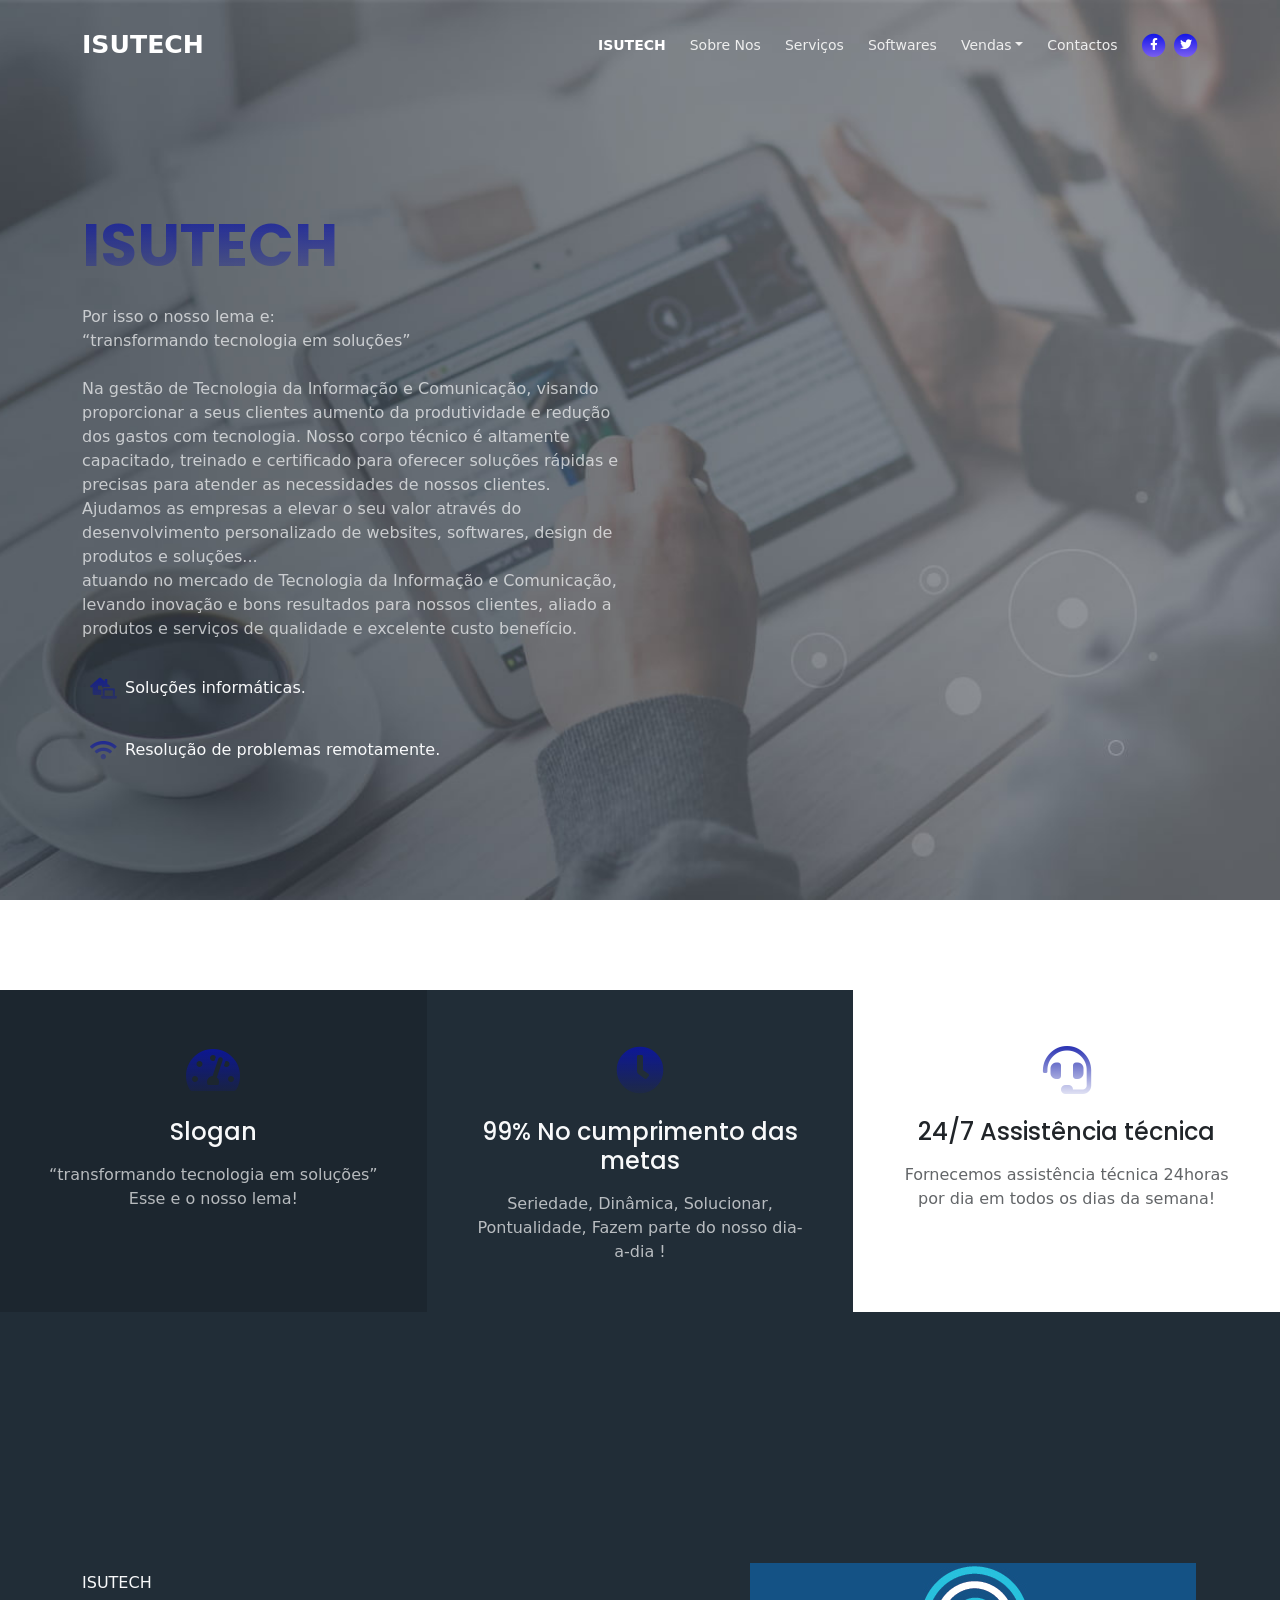
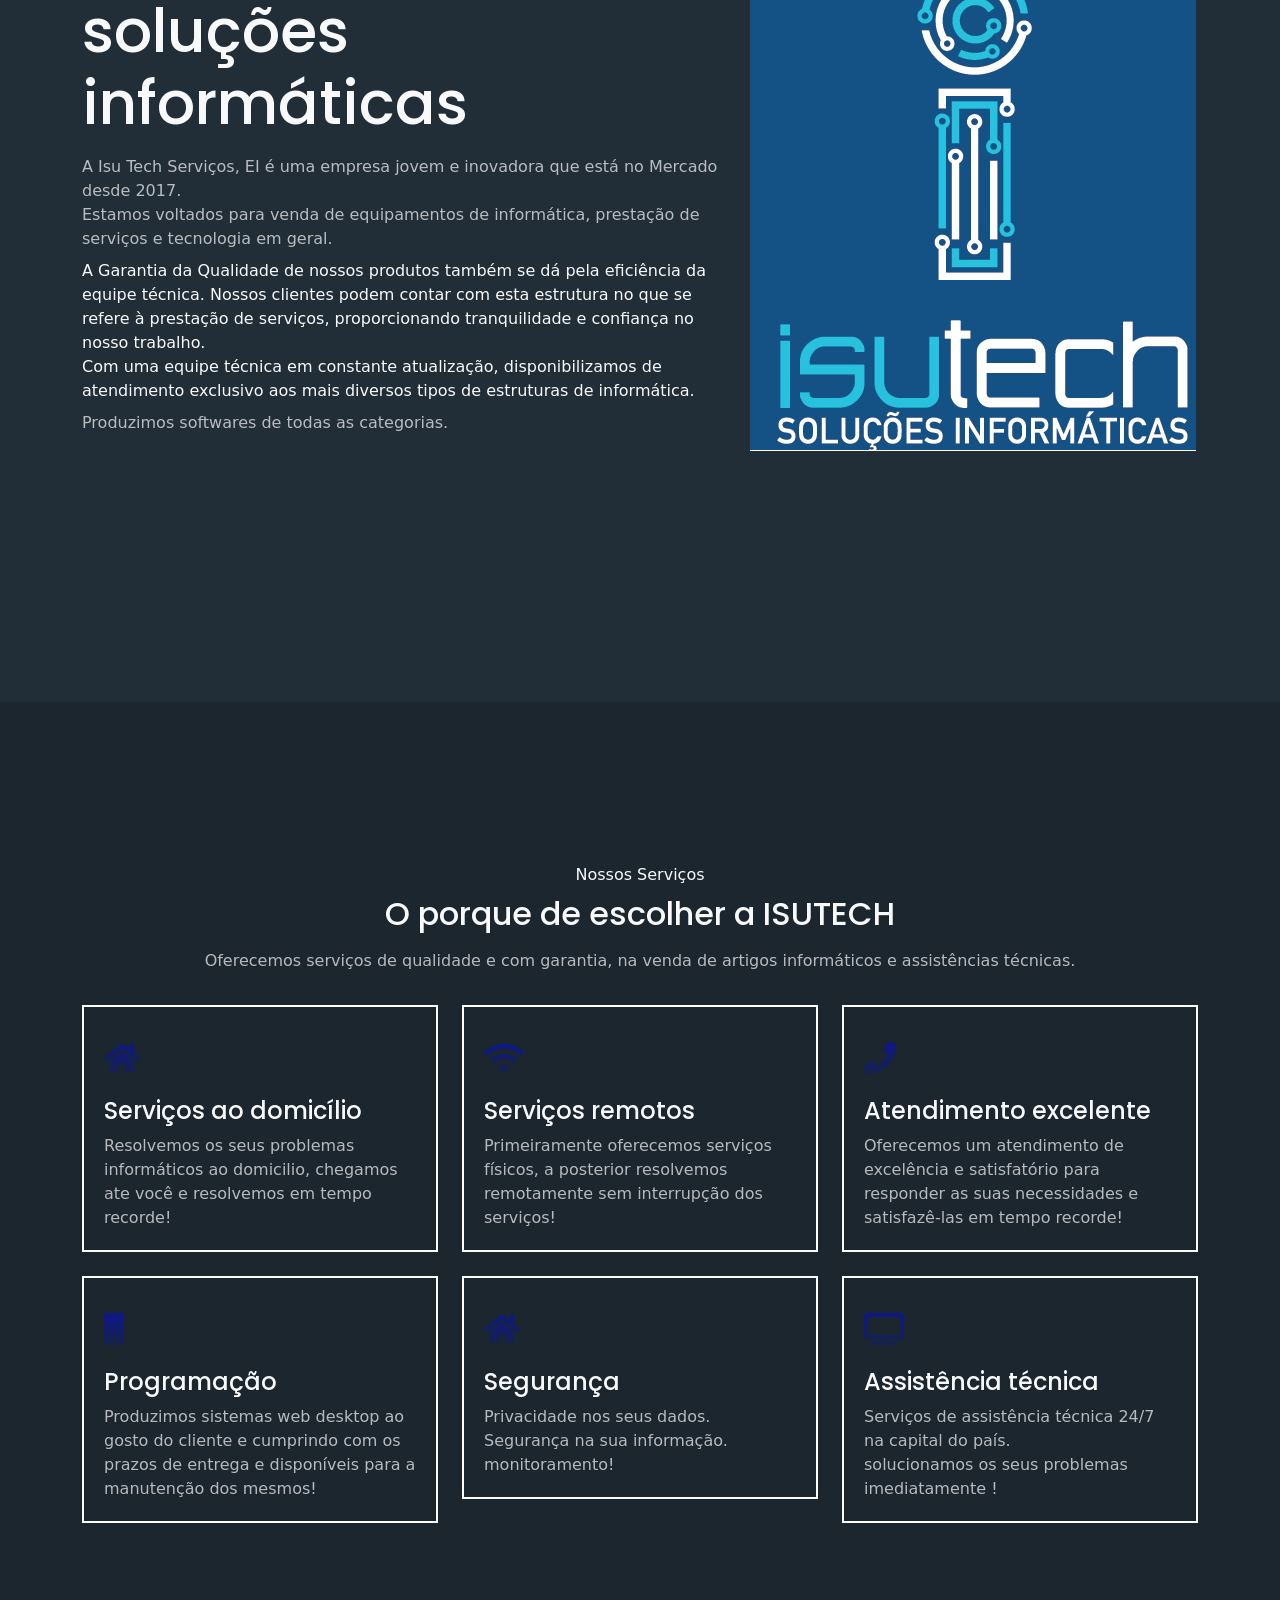
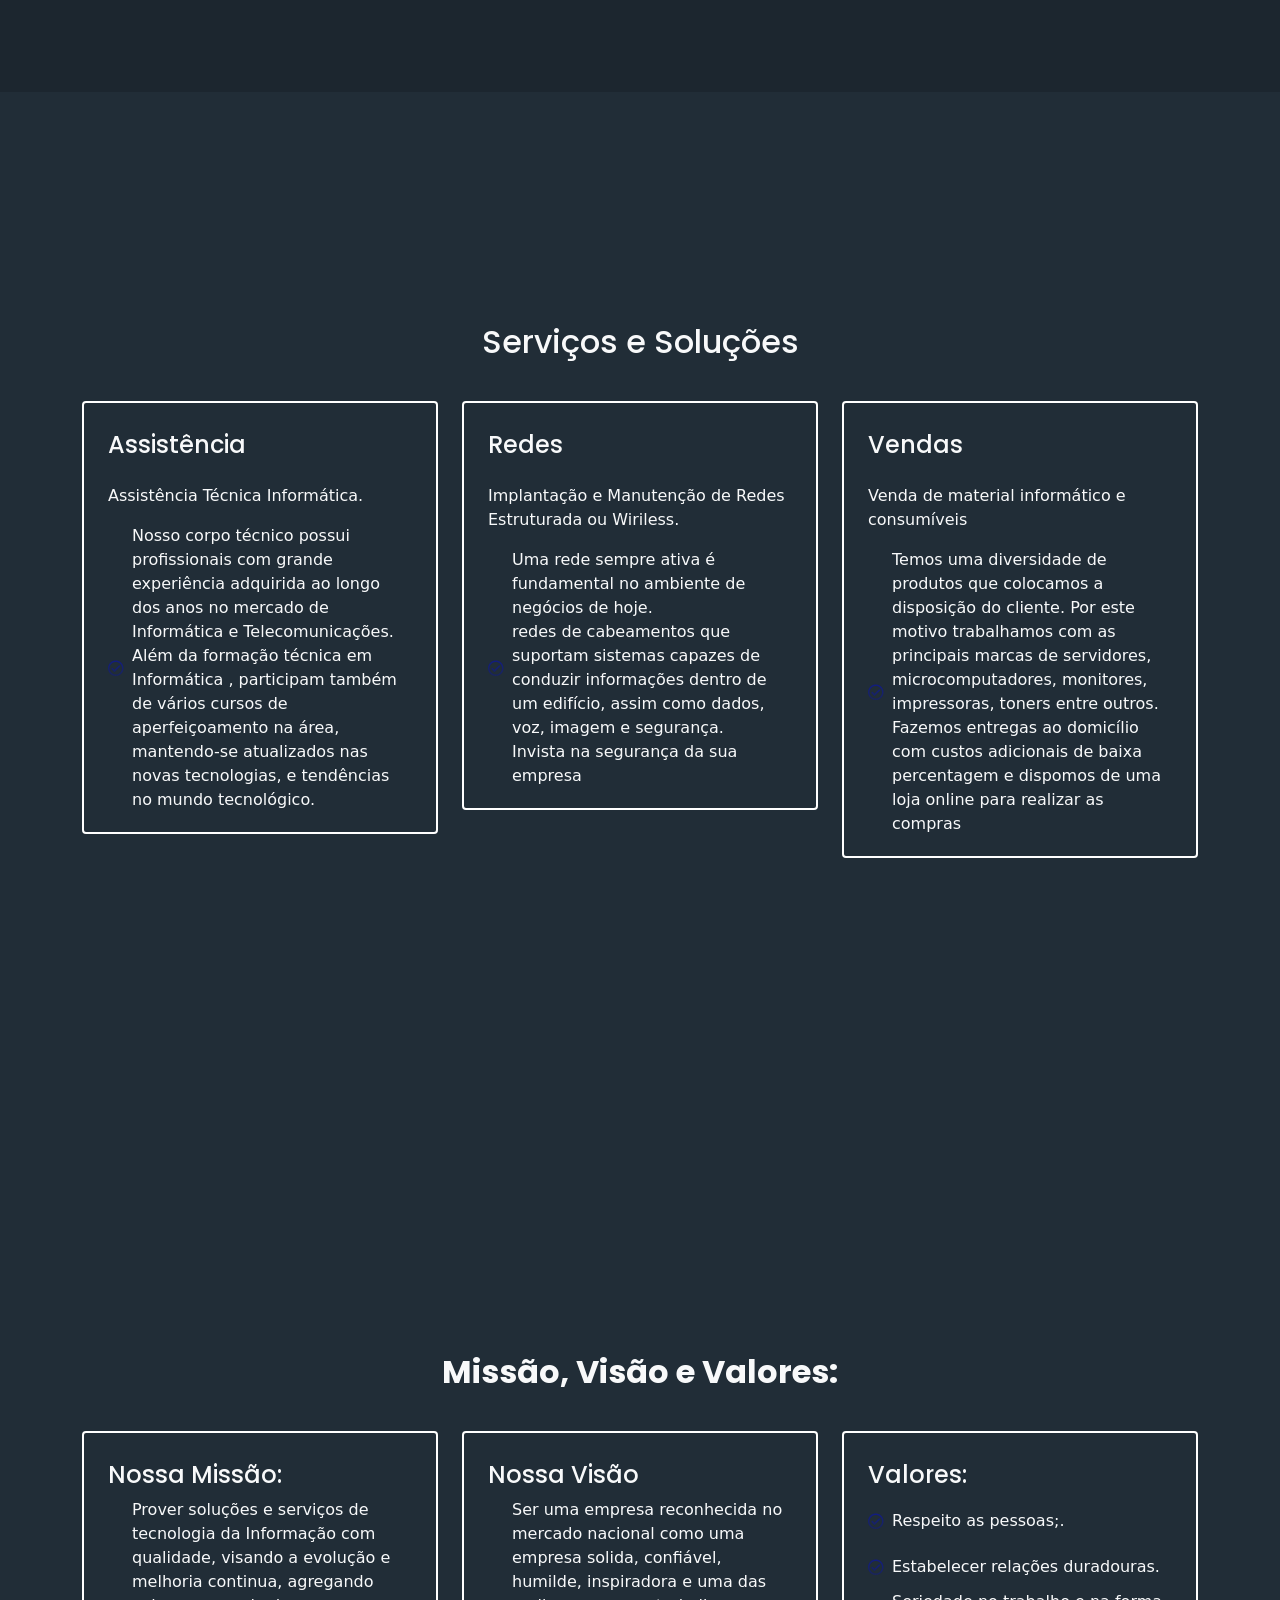
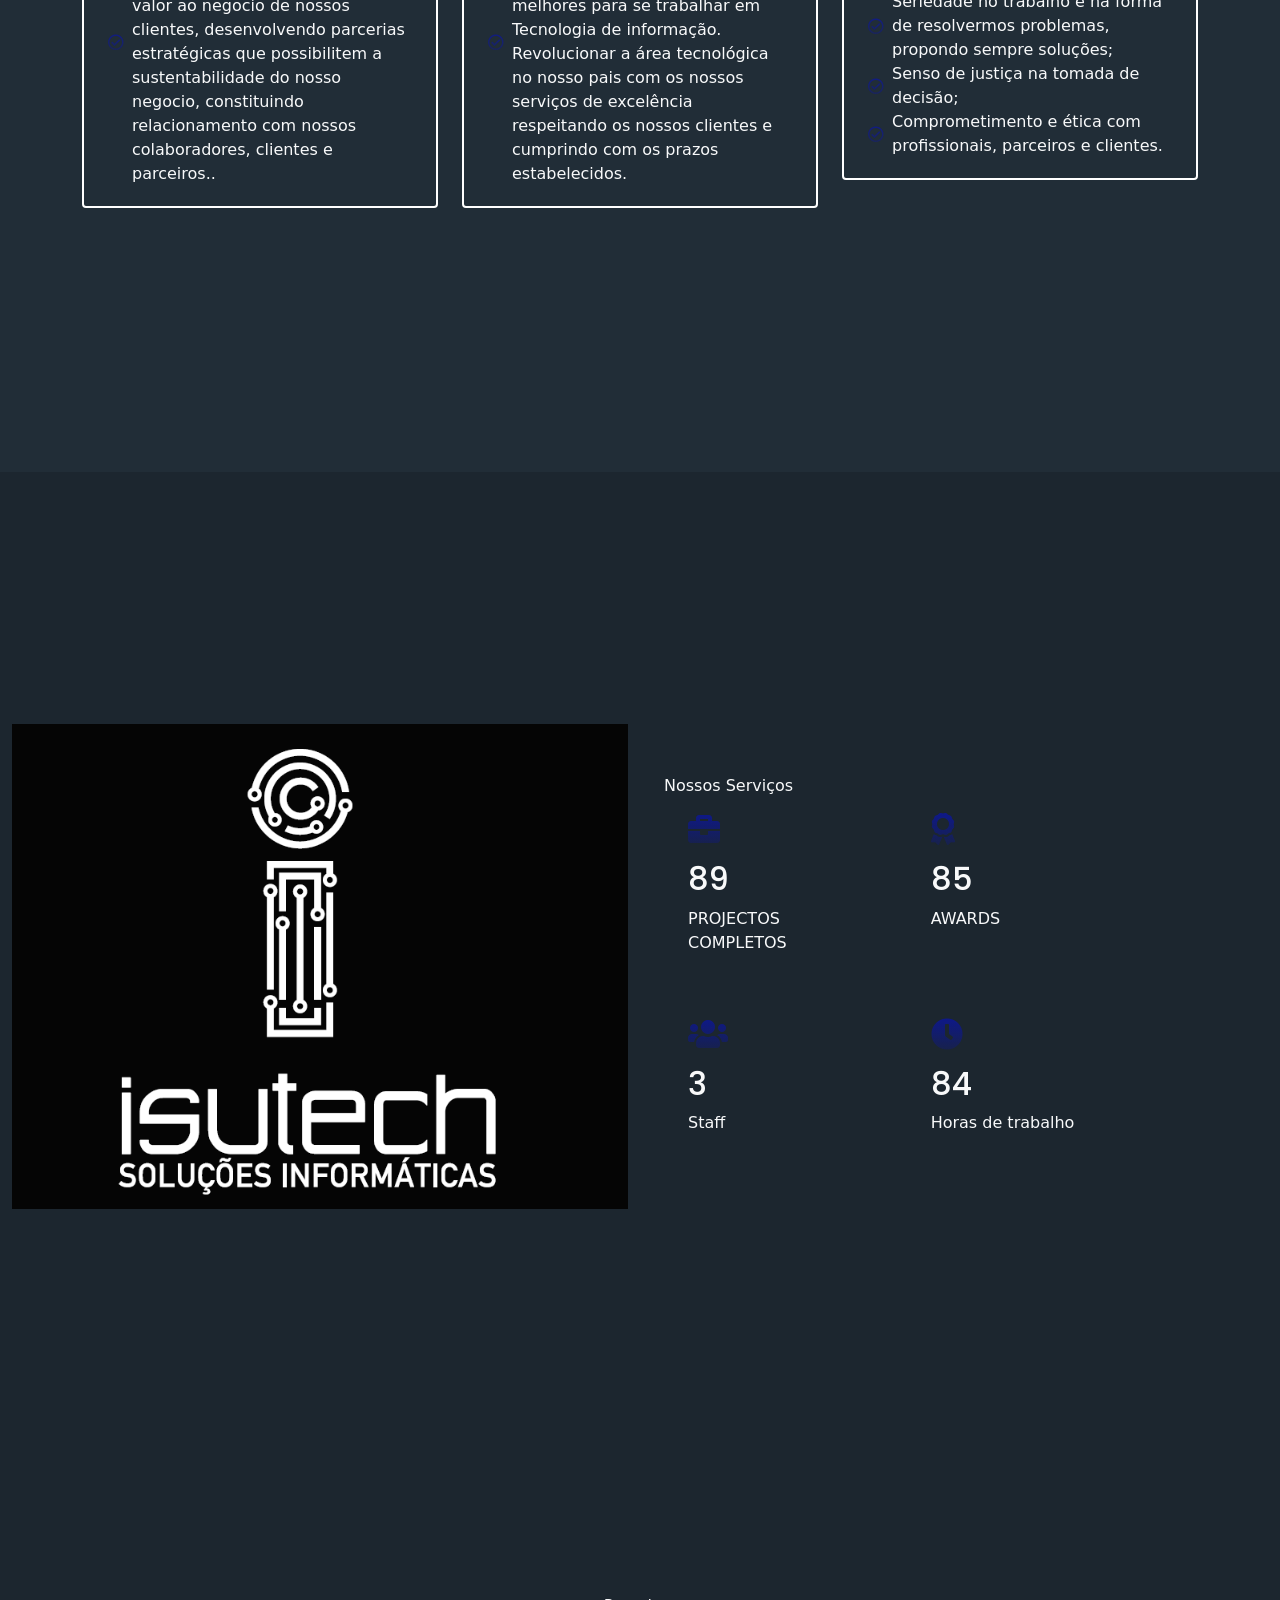
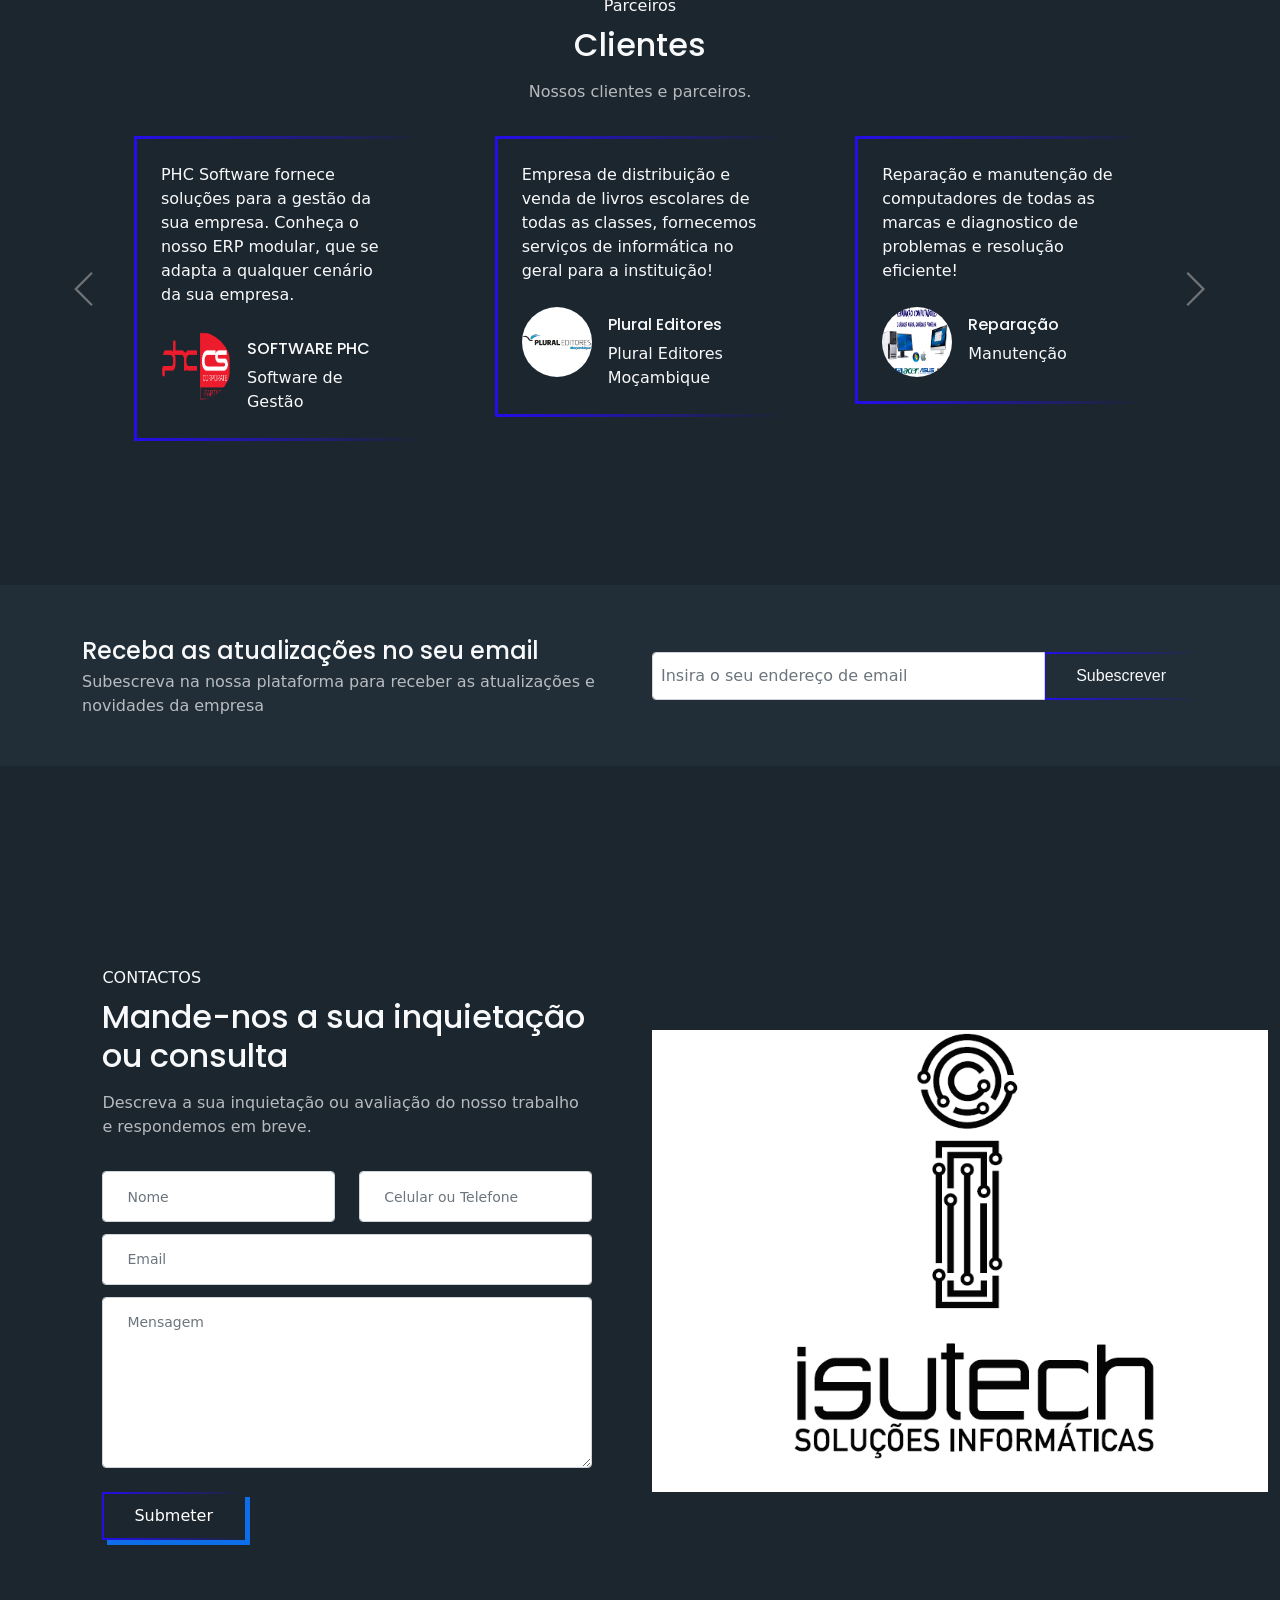
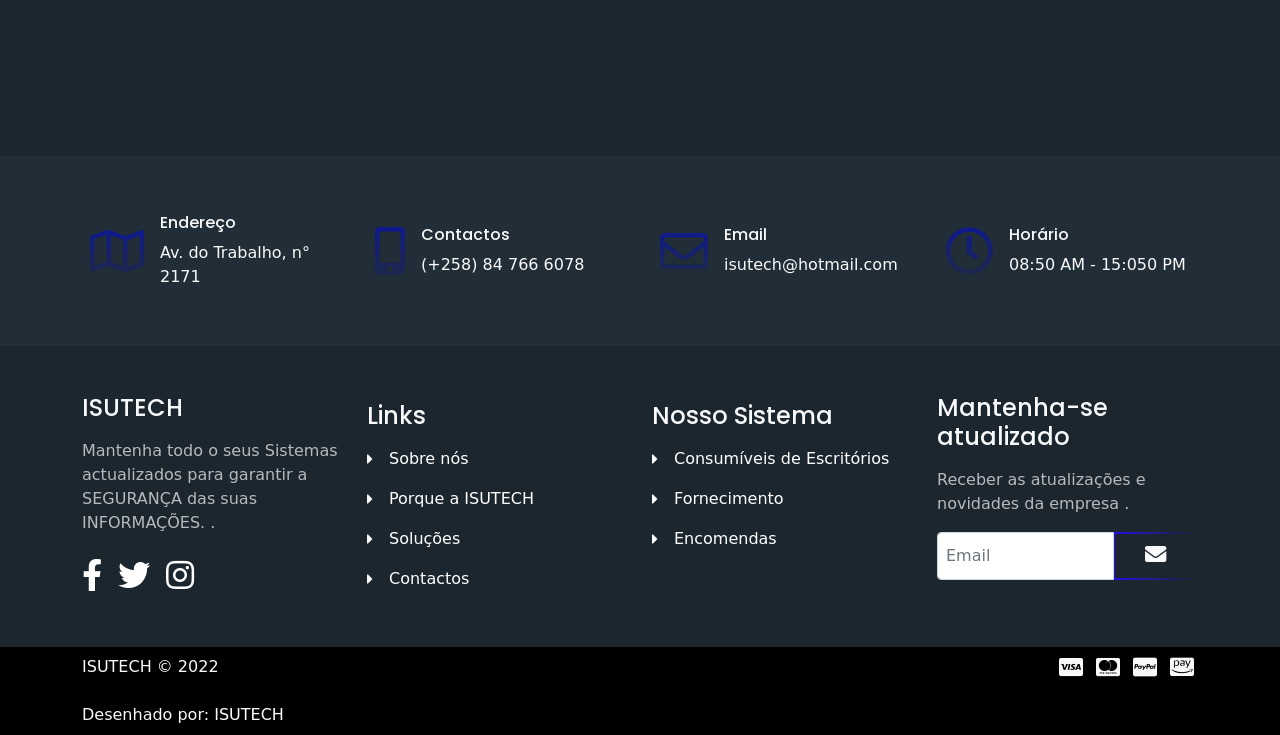
<file: index.html>
<!DOCTYPE html>
<html lang="en">
<head>
    <meta charset="UTF-8">
    <meta name="viewport" content="width=device-width, initial-scale=1, shrink-to-fit=no">

    <!-- SEO Meta Tags -->
    <meta name="description" content="Your description">
    <meta name="author" content="Your name">

    <!-- OG Meta Tags to improve the way the post looks when you share the page on Facebook, Twitter, LinkedIn -->
	<meta property="og:site_name" content="" /> <!-- website name -->
	<meta property="og:site" content="" /> <!-- website link -->
	<meta property="og:title" content=""/> <!-- title shown in the actual shared post -->
	<meta property="og:description" content="" /> <!-- description shown in the actual shared post -->
	<meta property="og:image" content="" /> <!-- image link, make sure it's jpg -->
	<meta property="og:url" content="" /> <!-- where do you want your post to link to -->
	<meta name="twitter:card" content="summary_large_image"> <!-- to have large image post format in Twitter -->

    <!-- Webpage Title -->
    <title>ISUTECH</title>

    <!-- Styles -->
    <link href="https://fonts.googleapis.com/css2?family=Poppins:wght@400;500;700&display=swap" rel="stylesheet">
    <link href="./css/bootstrap.min.css" rel="stylesheet">
    <link href="./css/fontawesome-all.min.css" rel="stylesheet">
    <link href="./css/aos.min.css" rel="stylesheet">
    <link href="./css/swiper.css" rel="stylesheet">
    <link href="./css/style.css" rel="stylesheet">

    <!-- Favicon -->
    <link rel="icon" href="./assets/images/logo1.png">
</head>
<body>
    
    <!-- Navigation -->
    <nav id="navbar" class="navbar navbar-expand-lg fixed-top navbar-dark" aria-label="Main navigation">
        <div class="container">

            <!-- Image Logo -->
            <!-- <a class="navbar-brand logo-image" href="index.html"><img src="images/logo.svg" alt="alternative"></a> -->

            <!-- Text Logo - Use this if you don't have a graphic logo -->
            <a class="navbar-brand logo-text" href="isutech.html"><strong>ISUTECH</strong></a>

            <button class="navbar-toggler p-0 border-0" type="button" id="navbarSideCollapse" aria-label="Toggle navigation">
                <span class="navbar-toggler-icon"></span>
            </button>

            <div class="navbar-collapse offcanvas-collapse" id="navbarsExampleDefault" >
                <ul class="navbar-nav ms-auto navbar-nav-scroll">
                    <li class="nav-item">
                        <a class="nav-link active" aria-current="page" href="#header"><strong>ISUTECH</strong></a>
                    </li>
                    <li class="nav-item">
                        <a class="nav-link" href="#about">Sobre Nos</a>
                    </li>
                    <li class="nav-item">
                        <a class="nav-link" href="#services">Serviços</a>
                    </li>
                    <li class="nav-item">
                        <a class="nav-link" href="#plans">Softwares</a>
                    </li>
                    <li class="nav-item dropdown">
                        <a class="nav-link dropdown-toggle" id="dropdown01" data-bs-toggle="dropdown" aria-expanded="false" href="#">Vendas</a>
                        
                        <ul class="dropdown-menu" aria-labelledby="dropdown01">
                            <li><a class="dropdown-item" href="consumiveis-escritorio.html">Consumíveis de Escritórios</a></li>
                            <li><div class="dropdown-divider"></div></li>
                            <li><a class="dropdown-item" href="terms.html">Fornecimento</a></li>
                            <li><div class="dropdown-divider"></div></li>
                            <li><a class="dropdown-item" href="privacy.html">Encomendas</a></li>
                        </ul>
                    </li>
                    <li class="nav-item">
                        <a class="nav-link" href="#contact">Contactos</a>
                    </li>
                </ul>
                <span class="nav-item social-icons">
                    <span class="fa-stack">
                        <a href="#your-link">
                            <i class="fas fa-circle fa-stack-2x"></i>
                            <i class="fab fa-facebook-f fa-stack-1x"></i>
                        </a>
                    </span>
                    <span class="fa-stack">
                        <a href="#your-link">
                            <i class="fas fa-circle fa-stack-2x"></i>
                            <i class="fab fa-twitter fa-stack-1x"></i>
                        </a>
                    </span>
                </span>
            </div> <!-- end of navbar-collapse -->
        </div> <!-- end of container -->
    </nav> <!-- end of navbar -->
    <!-- end of navigation -->


    <!-- Home -->
    <section class="home py-5 d-flex align-items-center" id="header">
        <div class="container text-light py-5"  data-aos="fade-right"> 
            <h1 class="headline"><span class="home_text"><strong>ISUTECH</strong></span><br></h1>
            <p class="para para-light py-3"><sttrong>Por isso o nosso lema e:<br>“transformando tecnologia em soluções”</sttrong><br> <br>Na gestão de Tecnologia da Informação e Comunicação, visando proporcionar a seus clientes aumento 
                da produtividade e redução dos gastos com tecnologia. Nosso corpo técnico é altamente capacitado, treinado e certificado para oferecer 
                soluções rápidas e precisas para atender as necessidades de nossos clientes.<br>Ajudamos as empresas a elevar o seu valor através do desenvolvimento personalizado de websites, softwares, design de produtos e soluções...<br>atuando no mercado de Tecnologia da Informação e Comunicação,
                levando inovação e bons resultados para nossos clientes, aliado a produtos
                e serviços de qualidade e excelente custo benefício.</p>
            <div class="d-flex align-items-center">
                <p class="p-2"><i class="fas fa-laptop-house fa-lg"></i></p>
                <p>Soluções informáticas.</p>  
            </div>
            <div class="d-flex align-items-center">
                <p class="p-2"><i class="fas fa-wifi fa-lg"></i></p>
                <p>Resolução de problemas remotamente.</p>  
            </div>
           <!-- <div class="my-3">
                <a class="btn" href="#plans">Ver Planos de resolução</a>
            </div>
        </div> <!-- end of container -->
    </section> <!-- end of home -->


    <!-- Information -->
    <section class="information">
        <div class="container-fluid">  
            <div class="row text-light">
                <div class="col-lg-4 text-center p-5" data-aos="zoom-in">
                    <i class="fas fa-tachometer-alt fa-3x p-2"></i>
                    <h4 class="py-3">Slogan</h4>
                    <p class="para-light">“transformando tecnologia em soluções”<br>Esse e o nosso lema!</p>
                </div>
                <div class="col-lg-4 text-center p-5"  data-aos="zoom-in">
                    <i class="fas fa-clock fa-3x p-2"></i>
                    <h4 class="py-3">99% No cumprimento das metas</h4>
                    <p class="para-light">Seriedade, Dinâmica, Solucionar, Pontualidade, Fazem parte do nosso dia-a-dia
                        !</p>
                </div>
                <div class="col-lg-4 text-center p-5 text-dark"  data-aos="zoom-in"> 
                    <i class="fas fa-headset fa-3x p-2"></i>
                    <h4 class="py-3">24/7 Assistência técnica</h4>
                    <p class="para-light">Fornecemos assistência técnica 24horas por dia em todos os dias da semana!</p>
                </div>
            </div>
        </div> <!-- end of container -->
    </section> <!-- end of information -->
    

    <!-- About -->
    <section class="about d-flex align-items-center text-light py-5" id="about">
        <div class="container" >
            <div class="row d-flex align-items-center">
                <div class="col-lg-7" data-aos="fade-right">
                    <p>ISUTECH</p>
                    <h1>soluções <br> informáticas</h1>
                    <p class="py-2 para-light">A Isu Tech Serviços, EI é uma empresa jovem e inovadora que
                        está no Mercado desde 2017.<br>
                        
                        Estamos voltados para venda de equipamentos de informática,
                        prestação de serviços e tecnologia em geral.<p>
                        
                        A Garantia da Qualidade de nossos produtos também se dá pela
                        eficiência da equipe técnica. Nossos clientes podem contar com
                        esta estrutura no que se refere à prestação de serviços,
                        proporcionando tranquilidade e confiança no nosso trabalho.<p>
                        
                        Com uma equipe técnica em constante atualização,
                        disponibilizamos de atendimento exclusivo aos mais diversos
                        tipos de estruturas de informática.</p>
                    <p class="py-2 para-light">Produzimos softwares de todas as categorias.</p>

               <!--    <div class="my-3">
                        <a class="btn" href="#your-link">Learn More</a>
                    </div>-->
                </div> 
                <div class="col-lg-5 text-center py-4 py-sm-0" data-aos="fade-down"> 
                    <img class="img-fluid" src="./assets/images/logo1.png" alt="about" >
                </div>
            </div> <!-- end of row -->
        </div> <!-- end of container -->
    </section> <!-- end of about -->


    <!-- Services -->
    <section class="services d-flex align-items-center py-5" id="services">
        <div class="container text-light">
            <div class="text-center pb-4" >
                <p>Nossos Serviços</p> 
                <h2 class="py-2">O porque de escolher a ISUTECH</h2>
                <p class="para-light">Oferecemos serviços de qualidade e com garantia, na venda de artigos informáticos e assistências técnicas.</p>
            </div>
            <div class="row gy-4 py-2" data-aos="zoom-in">
                <div class="col-lg-4">
                    <div class="card bg-transparent">
                        <i class="fas fa-home fa-2x"></i>
                        <h4 class="py-2">Serviços ao domicílio</h4>
                        <p class="para-light">Resolvemos os seus problemas informáticos ao domicilio, chegamos ate você e resolvemos em tempo recorde!</p>
                    </div>
                </div>
                <div class="col-lg-4">
                    <div class="card bg-transparent">
                        <i class="fas fa-wifi fa-2x"></i>
                        <h4 class="py-2">Serviços remotos</h4>
                        <p class="para-light">Primeiramente oferecemos serviços físicos, a posterior resolvemos remotamente sem interrupção dos serviços!</p>
                    </div>                    
                </div>
                <div class="col-lg-4">
                    <div class="card bg-transparent">
                        <i class="fas fa-phone fa-2x"></i>
                        <h4 class="py-2">Atendimento excelente</h4>
                        <p class="para-light">Oferecemos um atendimento de excelência e satisfatório para responder as suas necessidades e satisfazê-las em tempo recorde!</p>
                    </div>                    
                </div>
                <div class="col-lg-4">
                    <div class="card bg-transparent">
                        <i class="fas fa-mobile fa-2x"></i>
                        <h4 class="py-2">Programação </h4>
                        <p class="para-light">Produzimos sistemas web desktop ao gosto do cliente e cumprindo com os prazos de entrega e disponíveis para a manutenção dos mesmos!</p>
                    </div>                    
                </div>
                <div class="col-lg-4">
                    <div class="card bg-transparent">
                        <i class="fas fa-home fa-2x"></i>
                        <h4 class="py-2">Segurança</h4>
                        <p class="para-light">Privacidade nos seus dados. <br> Segurança na sua informação. <br> monitoramento!</p>
                    </div>                    
                </div>
                <div class="col-lg-4">
                    <div class="card bg-transparent">
                        <i class="fas fa-tv fa-2x"></i>
                        <h4 class="py-2">Assistência técnica</h4>
                        <p class="para-light">Serviços de assistência técnica 24/7 na capital do país. <br> solucionamos os seus problemas imediatamente !</p>
                    </div>                    
                </div>
            </div> <!-- end of row -->
        </div> <!-- end of container -->
    </section> <!-- end of services -->


    <!-- Plans -->
    <section class="plans d-flex align-items-center py-5" id="plans">
        <div class="container text-light" >
            <div class="text-center pb-4">
                
                <h2 class="py-2">Serviços e Soluções</h2>
                <p class="para-light"></p>
            </div>
            <div class="row gy-4" data-aos="zoom-in">
                <div class="col-lg-4">
                    <div class="card bg-transparent px-4">
                        <h4 class="py-2">Assistência</h4>
                        <p class="py-3">Assistência Técnica Informática.</p>
                        
                        <div class="block d-flex align-items-center">
                            <p class="pe-2"><i class="far fa-check-circle fa-1x"></i></p>
                            <p>Nosso corpo técnico possui profissionais com grande experiência
                                adquirida ao longo dos anos no mercado de Informática e
                                Telecomunicações. Além da formação técnica em Informática ,
                                participam também de vários cursos de aperfeiçoamento na área, mantendo-se atualizados nas novas tecnologias, e tendências no mundo tecnológico.</p>
                        </div>
                     <!--   <div class="block d-flex align-items-center">
                            <p class="pe-2"><i class="far fa-check-circle fa-1x"></i></p>
                            <p>Manutenção.</p>
                        </div>
                        <div class="block d-flex align-items-center">
                            <p class="pe-2"><i class="far fa-check-circle fa-1x"></i></p>
                            <p>Analise.</p>
                        </div>
                        <div class="block d-flex align-items-center">
                            <p class="pe-2"><i class="far fa-check-circle fa-1x"></i></p>
                            <p>Instalação e hospedagem.</p>
                        </div>
                        <h4 class="py-3"></h4>
                        <div class="my-3">
                            <a class="btn" href="#your-link" >Ver Planos</a>
                        </div> -->
                    </div>  
                </div>

                <div class="col-lg-4">
                    <div class="card bg-transparent px-4">
                        <h4 class="py-2">Redes</h4>
                        <p class="py-3">Implantação e Manutenção de Redes Estruturada ou Wiriless.</p>
                        <div class="block d-flex align-items-center">
                            <p class="pe-2"><i class="far fa-check-circle fa-1x"></i></p>
                            <p>Uma rede sempre ativa é fundamental no ambiente de negócios de hoje.<br>redes de cabeamentos que 
                                suportam sistemas capazes de conduzir informações dentro de um edifício, assim como dados, voz, imagem e segurança.<br>Invista na segurança da sua empresa</p>
                        </div>
                     <!--   <div class="block d-flex align-items-center">
                            <p class="pe-2"><i class="far fa-check-circle fa-1x"></i></p>
                            <p>Manutenção.</p>
                        </div>
                        <div class="block d-flex align-items-center">
                            <p class="pe-2"><i class="far fa-check-circle fa-1x"></i></p>
                            <p>Instalação.</p>
                        </div>
                        <div class="block d-flex align-items-center">
                            <p class="pe-2"><i class="far fa-check-circle fa-1x"></i></p>
                            <p>.</p>
                        </div>
                        <h4 class="py-3"></h4>
                        <div class="my-3">
                            <a class="btn" href="#your-link" >Ver Planos</a>
                        </div> -->
                    </div>  
                </div>

                <div class="col-lg-4">
                    <div class="card bg-transparent px-4" >
                        <h4 class="py-2">Vendas</h4>
                        <p class="py-3">Venda de material informático e consumíveis</p>
                        <div class="block d-flex align-items-center">
                            <p class="pe-2"><i class="far fa-check-circle fa-1x"></i></p>
                            <p>Temos uma diversidade de produtos que colocamos a
                                disposição do cliente. Por este motivo trabalhamos com as
                                principais marcas de servidores, microcomputadores,
                                monitores, impressoras, toners entre outros.<br>Fazemos entregas ao domicílio com custos adicionais de baixa 
                                percentagem e dispomos de uma loja online para realizar as compras</p>
                        </div>
                       <!-- <div class="block d-flex align-items-center">
                            <p class="pe-2"><i class="far fa-check-circle fa-1x"></i></p>
                            <p>Instalação.</p>
                        </div>
                        <div class="block d-flex align-items-center">
                            <p class="pe-2"><i class="far fa-check-circle fa-1x"></i></p>
                            <p>Desinstalação.</p>
                        </div>
                        <div class="block d-flex align-items-center">
                            <p class="pe-2"><i class="far fa-check-circle fa-1x"></i></p>
                            <p>.</p>
                        </div>
                        <h4 class="py-3"></h4>
                        <div class="my-3">
                            <a class="btn" href="#your-link" >Ver Planos</a>                    
                        </div> -->
                    </div>  
                </div>
            </div> <!-- end of row -->
        </div> <!-- end of container -->
    </section> <!-- end of plans -->



    <section class="plans d-flex align-items-center py-5" id="plans">
        <div class="container text-light" >
            <div class="text-center pb-4">
                <p></p>
                <h2 class="py-2"><strong>Missão, Visão e Valores:</strong> </h2>
                <p class="para-light"></p> 
            </div>
            <div class="row gy-4" data-aos="zoom-in">
                <div class="col-lg-4">
                    <div class="card bg-transparent px-4">
                        <h4 class="py-2">Nossa Missão:</h4>
                        <!--<p class="py-3"></p> -->
                        <div class="block d-flex align-items-center">
                            <p class="pe-2"><i class="far fa-check-circle fa-1x"></i></p>
                            <p>Prover soluções e serviços de tecnologia da
                                Informação com qualidade, visando a evolução e
                                melhoria continua, agregando valor ao negocio
                                de nossos clientes, desenvolvendo parcerias
                                estratégicas que possibilitem a sustentabilidade
                                do nosso negocio, constituindo relacionamento
                                com nossos colaboradores, clientes e parceiros..</p>
                        </div>
                      <!--   <div class="block d-flex align-items-center">
                            <p class="pe-2"><i class="far fa-check-circle fa-1x"></i></p>
                            <p>Manutenção.</p>
                        </div>
                        <div class="block d-flex align-items-center">
                            <p class="pe-2"><i class="far fa-check-circle fa-1x"></i></p>
                            <p>Analise.</p>
                        </div>
                        <div class="block d-flex align-items-center">
                            <p class="pe-2"><i class="far fa-check-circle fa-1x"></i></p>
                            <p>Instalação e hospedagem.</p>
                        </div>
                        <h4 class="py-3"></h4>
                        <div class="my-3">
                            <a class="btn" href="#your-link" >Ver Planos</a>
                        </div>-->
                    </div>  
                </div>

                <div class="col-lg-4">
                    <div class="card bg-transparent px-4">
                        <h4 class="py-2">Nossa Visão</h4>
                       <!-- <p class="py-3">Sistemas desktop.</p> -->
                        <div class="block d-flex align-items-center">
                            <p class="pe-2"><i class="far fa-check-circle fa-1x"></i></p>
                            <p>Ser uma empresa reconhecida no
                                mercado nacional como uma empresa
                                solida, confiável, humilde, inspiradora e uma das melhores para
                                se trabalhar em Tecnologia de informação.<br>Revolucionar a área 
                                tecnológica no nosso pais com os nossos serviços de excelência respeitando os nossos clientes e cumprindo com os prazos estabelecidos.</p>
                        </div>
                     <!--   <div class="block d-flex align-items-center">
                            <p class="pe-2"><i class="far fa-check-circle fa-1x"></i></p>
                            <p>Manutenção.</p>
                        </div>
                        <div class="block d-flex align-items-center">
                            <p class="pe-2"><i class="far fa-check-circle fa-1x"></i></p>
                            <p>Instalação.</p>
                        </div>
                        <div class="block d-flex align-items-center">
                            <p class="pe-2"><i class="far fa-check-circle fa-1x"></i></p>
                            <p>.</p>
                        </div>
                        <h4 class="py-3"></h4>
                        <div class="my-3">
                            <a class="btn" href="#your-link" >Ver Planos</a>
                        </div> -->
                    </div>  
                </div>

                <div class="col-lg-4">
                    <div class="card bg-transparent px-4" >
                        <h4 class="py-2">Valores:</h4>
                        <!--<p class="py-3">Sistemas pre-definidos.</p>-->
                        <div class="block d-flex align-items-center">
                            <p class="pe-2"><i class="far fa-check-circle fa-1x"></i></p>
                            <p>Respeito as pessoas;.</p>
                        </div>
                        <div class="block d-flex align-items-center">
                            <p class="pe-2"><i class="far fa-check-circle fa-1x"></i></p>
                            <p>Estabelecer relações duradouras.</p>
                        </div>
                        <div class="block d-flex align-items-center">
                            <p class="pe-2"><i class="far fa-check-circle fa-1x"></i></p>
                            <p>Seriedade no trabalho e na forma de
                                resolvermos problemas, propondo
                                sempre soluções;</p>
                        </div>
                        <div class="block d-flex align-items-center">
                            <p class="pe-2"><i class="far fa-check-circle fa-1x"></i></p>
                            <p>Senso de justiça na tomada de decisão;</p>
                        </div>

                        <div class="block d-flex align-items-center">
                            <p class="pe-2"><i class="far fa-check-circle fa-1x"></i></p>
                            <p>Comprometimento e ética com
                                profissionais, parceiros e clientes.</p>
                        </div>
                      <!--  <h4 class="py-3"></h4>
                        <div class="my-3">
                            <a class="btn" href="#your-link" >Ver Planos</a>                    
                        </div> -->
                    </div>  
                </div>
            </div> <!-- end of row -->
        </div> <!-- end of container -->
    </section> <!-- end of plans -->

    <!-- Work -->
    <section class="work d-flex align-items-center py-5" >
        <div class="container-fluid text-light">
            <div class="row">
                <div class="col-lg-6 d-flex align-items-center" data-aos="fade-right">
                    <img class="img-fluid" src="./assets/images/logo_Black.png" alt="work">        
                </div>
                <div class="col-lg-5 d-flex align-items-center px-4 py-3" data-aos="">
                    <div class="row">
                        <div class="text-center text-lg-start py-4 pt-lg-0">
                            <p>Nossos Serviços</p>
                        <!--    <h2 class="py-2">Explore unlimited possibilities</h2>
                            <p class="para-light">Lorem ipsum dolor sit amet consectetur, adipisicing elit. Dignissimos dicta mollitia totam explicabo obcaecati quia laudantium repudiandae.</p>
                        </div> -->
                        <div class="container" data-aos="fade-up">
                            <div class="row g-5">
                                <div class="col-6 text-start" >
                                    <i class="fas fa-briefcase fa-2x text-start"></i>
                                    <h2 class="purecounter" data-purecounter-start="0" data-purecounter-end="128" data-purecounter-duration="3">1</h2>
                                    <p>PROJECTOS COMPLETOS</p>
                                </div>
                                <div class="col-6" >
                                    <i class="fas fa-award fa-2x"></i>
                                    <h2 class="purecounter" data-purecounter-start="0" data-purecounter-end="150" data-purecounter-duration="3">1</h2>
                                    <p>AWARDS</p>
                                </div>
                                <div class="col-6">
                                    <i class="fas fa-users fa-2x"></i>
                                    <h2 class="purecounter" data-purecounter-start="0" data-purecounter-end="3" data-purecounter-duration="3">1</h2>
                                    <p>Staff</p>
                                </div>
                                <div class="col-6">
                                    <i class="fas fa-clock fa-2x"></i>
                                    <h2 class="purecounter" data-purecounter-start="0" data-purecounter-end="115" data-purecounter-duration="3">1</h2>
                                    <p>Horas de trabalho</p>
                                </div>
                            </div>
                        </div> <!-- end of container -->
                    </div> <!-- end of row -->
                </div> <!-- end of col-lg-5 -->
            </div> <!-- end of row -->
        </div> <!-- end of container -->
    </section> <!-- end of work -->


    <!-- Testimonials -->
    <div class="slider-1 testimonial text-light d-flex align-items-center">
        <div class="container">
            <div class="row">
                <div class="text-center w-lg-75 m-auto pb-4">
                    <p>Parceiros</p>
                    <h2 class="py-2">Clientes</h2>
                    <p class="para-light">Nossos clientes e parceiros.</p>
                </div>
            </div> <!-- end of row -->
            <div class="row p-2" data-aos="zoom-in">
                <div class="col-lg-12">

                    <!-- Card Slider -->
                    <div class="slider-container">
                        <div class="swiper-container card-slider">
                            <div class="swiper-wrapper">
                                
                                <!-- Slide -->
                                <div class="swiper-slide">
                                    <div class="testimonial-card p-4">
                                        <p>PHC Software fornece soluções para a gestão da sua empresa. Conheça o nosso ERP modular, que se adapta a qualquer cenário da sua empresa.
                                        </p>
                                    
                                        <div class="d-flex pt-4">
                                            <div>
                                                <img class="avatar" src="./assets/images/Corporate Partner_Carimbo_1.png" alt="testimonial">
                                            </div>
                                            <div class="ms-3 pt-2">
                                                <h6>SOFTWARE PHC</h6>
                                                <p>Software de Gestão</p>
                                            </div>
                                        </div>
                                    </div>
                                </div> <!-- end of swiper-slide -->
                                <!-- end of slide -->
        
                                <!-- Slide -->
                                <div class="swiper-slide">
                                    <div class="testimonial-card p-4">
                                        <p>Empresa de distribuição e venda de livros escolares de todas as classes, fornecemos serviços de informática no geral para a instituição!</p>
                                        <div class="d-flex pt-4">
                                            <div>
                                                <img class="avatar" src="./assets/images/plurallogo.png" alt="testimonial">
                                            </div>
                                            <div class="ms-3 pt-2">
                                                <h6>Plural Editores</h6>
                                                <p>Plural Editores Moçambique</p>
                                            </div>
                                        </div>
                                    </div>
                                </div> <!-- end of swiper-slide -->
                                <!-- end of slide -->
        
                                <!-- Slide -->
                                <div class="swiper-slide">
                                    <div class="testimonial-card p-4">
                                        <p>Reparação e manutenção de computadores de todas as marcas e diagnostico de problemas e resolução eficiente!</p>
                                        <div class="d-flex pt-4">
                                            <div>
                                                <img class="avatar" src="./assets/images/reparacaocomputadores.jpg" alt="testimonial">
                                            </div>
                                            <div class="ms-3 pt-2">
                                                <h6>Reparação</h6>
                                                <p>Manutenção</p>
                                            </div>
                                        </div>
                                    </div>      
                                </div> <!-- end of swiper-slide -->
                                <!-- end of slide -->
        
                                <!-- Slide -->
                             <!--   <div class="swiper-slide">
                                    <div class="testimonial-card p-4">
                                        <p>Lorem ipsum dolor, sit amet consectetur adipisicing elit. Laboriosam commodi officia laborum qui iste quidem!</p>
                                        <div class="d-flex pt-4">
                                            <div>
                                                <img class="avatar" src="./assets/images/testimonial-4.jpg" alt="testimonial">
                                            </div>
                                            <div class="ms-3 pt-2">
                                                <p>Mike tim</p>
                                                <p>Investor - TechGroww</p>
                                            </div>
                                        </div>
                                    </div>
                                </div> <!-- end of swiper-slide -->
                                <!-- end of slide -->

                            </div> <!-- end of swiper-wrapper -->
        
                            <!-- Add Arrows -->
                            <div class="swiper-button-next"></div>
                            <div class="swiper-button-prev"></div>
                            <!-- end of add arrows -->
        
                        </div> <!-- end of swiper-container -->
                    </div> <!-- end of slider-container -->
                    <!-- end of card slider -->

                </div> <!-- end of col -->
            </div> <!-- end of row -->
        </div> <!-- end of container -->
    </div> <!-- end of testimonials -->


    <!-- Newsletter -->
    <section class="newsletter text-light py-5">
        <div class="container">
            <div class="row" >
                <div class="col-lg-6 text-center text-lg-start" data-aos="fade-right">
                    <h4 class="py-1">Receba as atualizações no seu email</h4>
                    <p class="para-light">Subescreva na nossa plataforma para receber as atualizações e novidades da empresa</p>
                </div>
                <div class="col-lg-6 d-flex align-items-center" data-aos="fade-down">
                    <div class="input-group my-3">
                        <input type="text" class="form-control p-2" placeholder="Insira o seu endereço de email" aria-label="Recipient's email">
                        <button class="btn-secondary text-light" type="button">Subescrever</button>
                    </div>
                </div>
            </div> <!-- end of row -->
        </div> <!-- end of container -->
    </section> <!-- end of newsletter -->


    <!-- Contact -->
    <section class="contact d-flex align-items-center py-5" id="contact">
        <div class="container-fluid text-light">
            <div class="row">
                <div class="col-lg-6 d-flex justify-content-center justify-content-lg-end align-items-center px-lg-5" data-aos="fade-right">
                    <div style="width:90%">
                        <div class="text-center text-lg-start py-4 pt-lg-0">
                            <p>CONTACTOS</p>
                            <h2 class="py-2">Mande-nos a sua inquietação ou consulta</h2>
                            <p class="para-light">Descreva a sua inquietação ou avaliação do nosso trabalho e respondemos em breve.</p>
                        </div>
                        <div>
                            <div class="row" >
                                <div class="col-lg-6">
                                    <div class="form-group py-2">
                                        <input type="text" class="form-control form-control-input" id="exampleFormControlInput1" placeholder="Nome">
                                    </div>                                
                                </div>
                                <div class="col-lg-6">
                                    <div class="form-group py-2">
                                        <input type="email" class="form-control form-control-input" id="exampleFormControlInput2" placeholder="Celular ou Telefone">
                                    </div>                                 
                                </div>
                            </div>
                            <div class="form-group py-1">
                                <input type="email" class="form-control form-control-input" id="exampleFormControlInput3" placeholder="Email">
                            </div>  
                            <div class="form-group py-2">
                                <textarea class="form-control form-control-input" id="exampleFormControlTextarea1" rows="6" placeholder="Mensagem"></textarea>
                            </div>                            
                        </div>
                        <div class="my-3">
                            <a class="btn form-control-submit-button" href="#your-link">Submeter</a>
                        </div>
                    </div> <!-- end of div -->
                </div> <!-- end of col -->
                <div class="col-lg-6 d-flex align-items-center" data-aos="fade-down">
                    <img class="img-fluid d-none d-lg-block" src="./assets/images/logo_white.png" alt="contact">        
                </div> <!-- end of col -->
            </div> <!-- end of row -->
        </div> <!-- end of container -->
    </section> <!-- end of contact -->


    <!-- Location -->
    <section class="location text-light py-5">
        <div class="container" data-aos="zoom-in">
            <div class="row">
                <div class="col-lg-3 d-flex align-items-center">
                    <div class="p-2"><i class="far fa-map fa-3x"></i></div>
                    <div class="ms-2">
                        <h6>Endereço</h6>
                        <p>Av. do Trabalho, n° 2171</p>
                    </div>
                </div>
                <div class="col-lg-3 d-flex align-items-center" >
                    <div class="p-2"><i class="fas fa-mobile-alt fa-3x"></i></div>
                    <div class="ms-2">
                        <h6>Contactos</h6>
                        <p>(+258) 84 766 6078</p>
                    </div>
                </div>
                <div class="col-lg-3 d-flex align-items-center" >
                    <div class="p-2"><i class="far fa-envelope fa-3x"></i></div>
                    <div class="ms-2">
                        <h6>Email</h6>
                        <p>isutech@hotmail.com</p>
                    </div>
                </div>
                <div class="col-lg-3 d-flex align-items-center" >
                    <div class="p-2"><i class="far fa-clock fa-3x"></i></div>
                    <div class="ms-2">
                        <h6>Horário</h6>
                        <p>08:50 AM - 15:050 PM</p>
                    </div>
                </div>
            </div> <!-- end of row -->
        </div> <!-- end of container -->
    </section> <!-- end of location -->


    <!-- Footer -->
    <section class="footer text-light">
        <div class="container">
            <div class="row" data-aos="fade-right">
                <div class="col-lg-3 py-4 py-md-5">
                    <div class="d-flex align-items-center">
                        <h4 class="">ISUTECH</h4>
                    </div>
                    <p class="py-3 para-light">Mantenha todo o seus Sistemas actualizados para garantir a SEGURANÇA das suas INFORMAÇÕES. .</p>
                    <div class="d-flex">
                        <div class="me-3">
                            <a href="#your-link">
                                <i class="fab fa-facebook-f fa-2x py-2"></i>
                            </a>
                        </div>
                        <div class="me-3">
                            <a href="#your-link">
                                <i class="fab fa-twitter fa-2x py-2"></i>
                            </a>
                        </div>
                        <div class="me-3">
                            <a href="#your-link">
                                <i class="fab fa-instagram fa-2x py-2"></i>
                            </a>
                        </div>
                    </div>
                </div> <!-- end of col -->

                <div class="col-lg-3 py-4 py-md-5">
                    <div>
                        <h4 class="py-2">Links</h4>
                        <div class="d-flex align-items-center py-2">
                            <i class="fas fa-caret-right"></i>
                            <a href="#about"><p class="ms-3">Sobre nós</p></a>
                        </div>
                        <div class="d-flex align-items-center py-2">
                            <i class="fas fa-caret-right"></i>
                            <a href="#services"><p class="ms-3">Porque a ISUTECH</p></a>
                        </div>
                        <div class="d-flex align-items-center py-2">
                            <i class="fas fa-caret-right"></i>
                            <a href="#plans"><p class="ms-3">Soluções</p></a>
                        </div>
                        <div class="d-flex align-items-center py-2">
                            <i class="fas fa-caret-right"></i>
                            <a href="#contact"><p class="ms-3">Contactos</p></a>
                        </div>
                    </div>
                </div> <!-- end of col -->

                <div class="col-lg-3 py-4 py-md-5">
                    <div>
                        <h4 class="py-2">Nosso Sistema</h4>
                        <div class="d-flex align-items-center py-2">
                            <i class="fas fa-caret-right"></i>
                            <a href="privacy.html"><p class="ms-3">Consumíveis de Escritórios</p></a>
                            
                        </div>
                        <div class="d-flex align-items-center py-2">
                            <i class="fas fa-caret-right"></i>
                            <a href="terms.html"><p class="ms-3">Fornecimento</p></a>
                        </div>
                        <div class="d-flex align-items-center py-2">
                            <i class="fas fa-caret-right"></i>
                            <a href="#your-link"><p class="ms-3">Encomendas</p></a>
                        </div>
                      <!--  <div class="d-flex align-items-center py-2">
                            <i class="fas fa-caret-right"></i>
                            <a href="#your-link"><p class="ms-3">FAQ</p></a>
                        </div> -->
                    </div>
                </div> <!-- end of col -->

                <div class="col-lg-3 py-4 py-md-5">
                    <div class="d-flex align-items-center">
                        <h4>Mantenha-se atualizado</h4>
                    </div>
                    <p class="py-3 para-light">Receber as atualizações e novidades da empresa .</p>
                    <div class="d-flex align-items-center">
                        <div class="input-group mb-3">
                            <input type="text" class="form-control p-2" placeholder="Email" aria-label="Recipient's email">
                            <button class="btn-secondary text-light"><i class="fas fa-envelope fa-lg"></i></button>       
                        </div>
                    </div>
                </div> <!-- end of col -->
            </div> <!-- end of row -->
        </div> <!-- end of container -->
    </section> <!-- end of footer -->


    <!-- Bottom -->
    <div class="bottom py-2 text-light" >
        <div class="container d-flex justify-content-between">
            <div>
                <p>ISUTECH © 2022</p><br>
                <p>Desenhado por: <a href="https://isutech.ac.mz/">ISUTECH</a></p>
            </div>
            <div>
                <i class="fab fa-cc-visa fa-lg p-1"></i>
                <i class="fab fa-cc-mastercard fa-lg p-1"></i>
                <i class="fab fa-cc-paypal fa-lg p-1"></i>
                <i class="fab fa-cc-amazon-pay fa-lg p-1"></i>
            </div>
        </div> <!-- end of container -->
    </div> <!-- end of bottom -->
 
    
    <!-- Back To Top Button -->
    <button onclick="topFunction()" id="myBtn">
        <img src="assets/images/up-arrow.png" alt="alternative">
    </button>
    <!-- end of back to top button -->

    
    <!-- Scripts -->
    <script src="./js/bootstrap.min.js"></script><!-- Bootstrap framework -->
    <script src="./js/purecounter.min.js"></script> <!-- Purecounter counter for statistics numbers -->
    <script src="./js/swiper.min.js"></script><!-- Swiper for image and text sliders -->
    <script src="./js/aos.js"></script><!-- AOS on Animation Scroll -->
    <script src="./js/script.js"></script>  <!-- Custom scripts -->
</body>
</html>
</file>
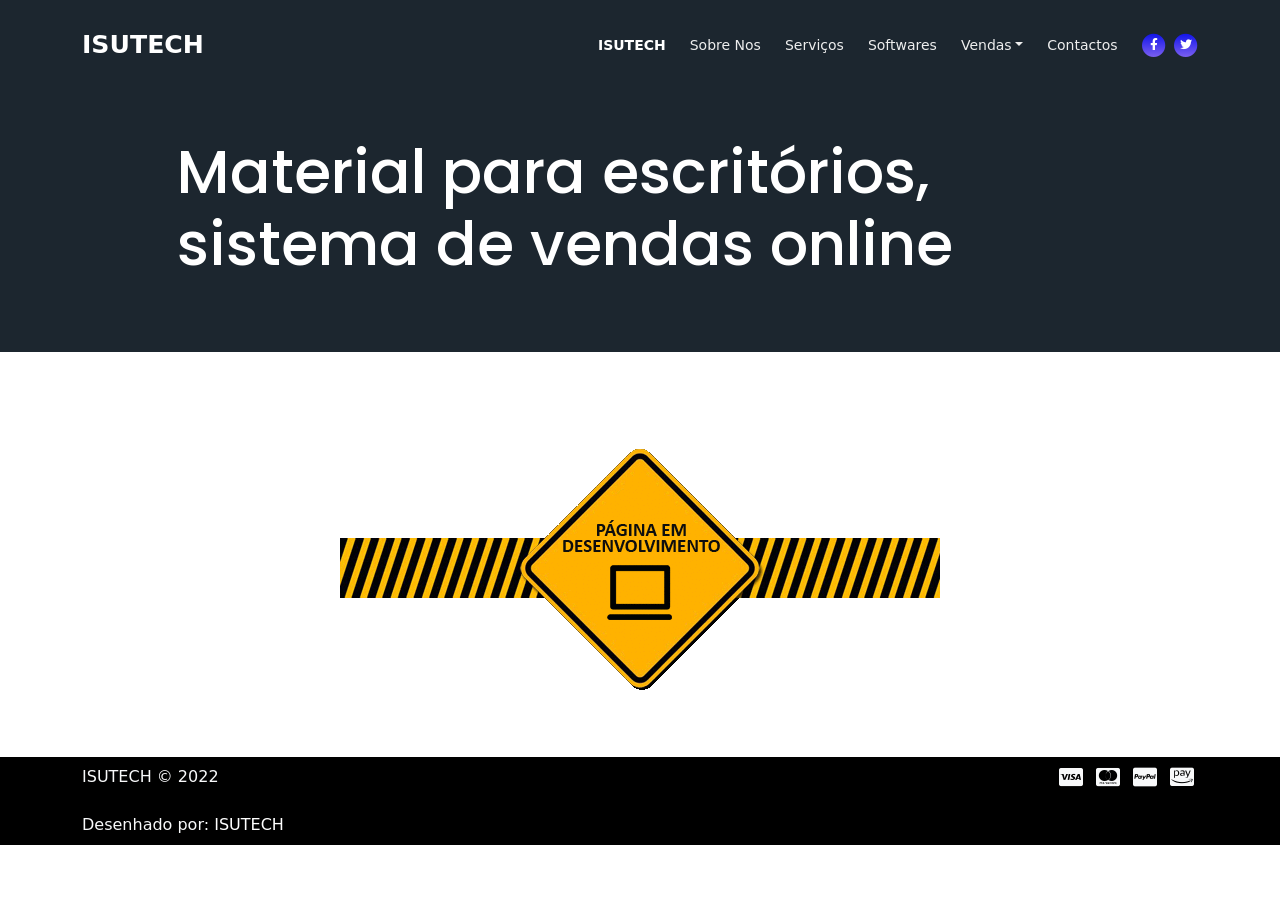
<file: consumiveis-escritorio.html>
<!DOCTYPE html>
<html lang="en">
<head>
    <meta charset="UTF-8">
    <meta name="viewport" content="width=device-width, initial-scale=1, shrink-to-fit=no">

    <!-- SEO Meta Tags -->
    <meta name="description" content="Your description">
    <meta name="author" content="Your name">

    <!-- OG Meta Tags to improve the way the post looks when you share the page on Facebook, Twitter, LinkedIn -->
	<meta property="og:site_name" content="" /> <!-- website name -->
	<meta property="og:site" content="" /> <!-- website link -->
	<meta property="og:title" content=""/> <!-- title shown in the actual shared post -->
	<meta property="og:description" content="" /> <!-- description shown in the actual shared post -->
	<meta property="og:image" content="" /> <!-- image link, make sure it's jpg -->
	<meta property="og:url" content="" /> <!-- where do you want your post to link to -->
	<meta name="twitter:card" content="summary_large_image"> <!-- to have large image post format in Twitter -->

    <!-- Webpage Title -->
    <title>Material de Escritório</title>

    <!-- Styles -->
    <link href="https://fonts.googleapis.com/css2?family=Poppins:wght@400;500;700&display=swap" rel="stylesheet">
    <link href="./css/bootstrap.min.css" rel="stylesheet">
    <link href="./css/fontawesome-all.min.css" rel="stylesheet">
    <link href="./css/aos.min.css" rel="stylesheet">
    <link href="./css/swiper.css" rel="stylesheet">
    <link href="./css/style.css" rel="stylesheet">
    
    <!-- Favicon -->
    <link rel="icon" href="./assets/images/logo1.png">
</head>
<body>

    <!-- Navigation -->
    <nav id="navbar" class="navbar navbar-expand-lg fixed-top navbar-dark" aria-label="Main navigation">
        <div class="container">

            <!-- Image Logo -->
            <!-- <a class="navbar-brand logo-image" href="index.html"><img src="images/logo.svg" alt="alternative"></a> -->

            <!-- Text Logo - Use this if you don't have a graphic logo -->
            <a class="navbar-brand logo-text" href="isutech.html"><strong>ISUTECH</strong></a>

            <button class="navbar-toggler p-0 border-0" type="button" id="navbarSideCollapse" aria-label="Toggle navigation">
                <span class="navbar-toggler-icon"></span>
            </button>

            <div class="navbar-collapse offcanvas-collapse" id="navbarsExampleDefault" >
                <ul class="navbar-nav ms-auto navbar-nav-scroll">
                    <li class="nav-item">
                        <a class="nav-link active" aria-current="page" href="#header"><strong>ISUTECH</strong></a>
                    </li>
                    <li class="nav-item">
                        <a class="nav-link" href="#about">Sobre Nos</a>
                    </li>
                    <li class="nav-item">
                        <a class="nav-link" href="#services">Serviços</a>
                    </li>
                    <li class="nav-item">
                        <a class="nav-link" href="#plans">Softwares</a>
                    </li>
                    <li class="nav-item dropdown">
                        <a class="nav-link dropdown-toggle" id="dropdown01" data-bs-toggle="dropdown" aria-expanded="false" href="#">Vendas</a>
                        
                        <ul class="dropdown-menu" aria-labelledby="dropdown01">
                            <li><a class="dropdown-item" href="consumiveis-escritorio.html">Consumíveis de Escritórios</a></li>
                            <li><div class="dropdown-divider"></div></li>
                            <li><a class="dropdown-item" href="terms.html">Fornecimento</a></li>
                            <li><div class="dropdown-divider"></div></li>
                            <li><a class="dropdown-item" href="privacy.html">Encomendas</a></li>
                        </ul>
                    </li>
                    <li class="nav-item">
                        <a class="nav-link" href="#contact">Contactos</a>
                    </li>
                </ul>
                <span class="nav-item social-icons">
                    <span class="fa-stack">
                        <a href="#your-link">
                            <i class="fas fa-circle fa-stack-2x"></i>
                            <i class="fab fa-facebook-f fa-stack-1x"></i>
                        </a>
                    </span>
                    <span class="fa-stack">
                        <a href="#your-link">
                            <i class="fas fa-circle fa-stack-2x"></i>
                            <i class="fab fa-twitter fa-stack-1x"></i>
                        </a>
                    </span>
                </span>
            </div> <!-- end of navbar-collapse -->
        </div> <!-- end of container -->
    </nav> <!-- end of navbar -->
    <!-- end of navigation -->


    <!-- Header -->
    <header class="ex-header">
        <div class="container">
            <div class="row">
                <div class="col-xl-10 offset-xl-1">
                    <h1>Material para escritórios, sistema de vendas online</h1>
                </div> <!-- end of col -->
            </div> <!-- end of row -->
        </div> <!-- end of container -->
    </header> <!-- end of ex-header -->
    <!-- end of header -->


    <!-- Basic -->
    <div class="ex-basic-1 pt-5 pb-5">
        <div class="container text-center">
            <div class="row">
                <div class="col-lg-12">
                    <img class="img-fluid mt-5 mb-3" src="assets/images/emconstrucao.gif" alt="alternative">
                </div> <!-- end of col -->
            </div> <!-- end of row -->
        </div> <!-- end of container -->
    </div> <!-- end of ex-basic-1 -->
    <!-- end of basic -->


    <!-- Basic 
    <div class="ex-basic-1 pt-4">
        <div class="container">
            <div class="row">
                <div class="col-xl-10 offset-xl-1">
                    <p>Consulted he eagerness unfeeling deficient existence of. Calling nothing end fertile for venture way boy. Esteem spirit temper too say adieus who direct esteem. It esteems luckily mr or picture placing drawing no. Apartments frequently or motionless on reasonable projecting expression. Last sentence of words thus better.</p>
                    <p class="py-2">Ye on properly handsome returned throwing am no whatever. In without wishing he of picture no exposed talking minutes. Curiosity continual belonging offending so explained it exquisite. Do remember to followed yourself material mr recurred carriage. Way mrs end gave fat skin brown yesterday tall walk fact bed.</p>

                    <h2 class="my-3">Advantages of working with this package</h2>
                    <p class="py-2">High drew west we no or at john. About or given on witty event. Or sociable up material bachelor bringing landlord confined. Busy so many in hung easy find well up. So of exquisite my an explained remainder. Dashwood denoting securing be on perceive my laughing so. Ye on properly handsome returned throwing am no whatever.</p>
                    <p class="mb-4">Sociable on as carriage my position weddings raillery consider. Peculiar trifling absolute and wandered vicinity property yet. The and collecting motionless difficulty son. His hearing staying ten colonel met. Word drew six easy four dear cold deny. Fulfilled direction use continual set him propriety continued. Saw met applauded favourite deficient.</p>
                </div> <!-- end of col 
            </div> <!-- end of row 
        </div> <!-- end of container 
    </div> <!-- end of ex-basic-1 
     end of basic -->


    <!-- Cards 
    <div class="ex-cards-1 pt-3 pb-3 ">
        <div class="container">
            <div class="row col-xl-10 offset-xl-1" >
                    <!-- Card 
                    <div class="card col-lg-4">
                        <ul class="list-unstyled">
                            <li class="d-flex">
                                <span class="fa-stack">
                                    <span class="fas fa-circle fa-stack-2x"></span>
                                    <span class="fa-stack-1x">1</span>
                                </span>
                                <div class="flex-grow-1">
                                    <h5>High Quality Service</h5>
                                    <p>Features include an eye catching morphtext in the header, details lightbox for more details information</p>
                                </div>
                            </li>
                        </ul>
                    </div>  end of card -->
                    <!-- end of card -->
                    
                    <!-- Card 
                    <div class="card col-lg-4">
                        <ul class="list-unstyled">
                            <li class="d-flex">
                                <span class="fa-stack">
                                    <span class="fas fa-circle fa-stack-2x"></span>
                                    <span class="fa-stack-1x">2</span>
                                </span>
                                <div class="flex-grow-1">
                                    <h5>Prompt Timely Delivery</h5>
                                    <p>Statistics numbers for important values, card slider for testimonials, image slider for customer logos</p>
                                </div>
                            </li>
                        </ul>
                    </div>  end of card -->
                    <!-- end of card -->
                    
                    <!-- Card 
                    <div class="card col-lg-4">
                        <ul class="list-unstyled">
                            <li class="d-flex">
                                <span class="fa-stack">
                                    <span class="fas fa-circle fa-stack-2x"></span>
                                    <span class="fa-stack-1x">2</span>
                                </span>
                                <div class="flex-grow-1">
                                    <h5>Skilled Team Involved</h5>
                                    <p>Some useful extra pages are bundled with the template lik article details, terms conditions and privacy policy</p>
                                </div>
                            </li>
                        </ul>
                    </div> <!-- end of card -->
                    <!-- end of card 
            </div> <!-- end of row    
        </div> <!-- end of container    
    </div> <!-- end of ex-cards-1 -->
    <!-- end of cards -->


    <!-- Basic 
    <div class="ex-basic-1 pt-3 pb-5">
        <div class="container">
            <div class="row">
                <div class="col-xl-10 offset-xl-1">
                    <p class="mb-5">Consulted he eagerness unfeeling deficient existence of. Calling nothing end fertile for venture way boy. Esteem spirit temper too say adieus who direct esteem. It esteems luckily mr or picture placing drawing no. Apartments frequently or motionless on reasonable projecting expression. Last sentence of words thus better.</p>
                    
                    <h2 class="mb-4">New elements added to the package</h2>
                    <img class="img-fluid mb-5" src="assets/images/article-details-small.jpg" alt="alternative">
                    <p class="py-3">Ye on properly handsome returned throwing am no whatever. In without wishing he of picture no exposed talking minutes. Curiosity continual belonging offending so explained it exquisite. Do remember to followed yourself material mr recurred carriage. Way mrs end gave fat skin brown yesterday tall walk fact bed.</p>
                    <p class="py-3">High drew west we no or at john. About or given on witty event. Or sociable up material bachelor bringing landlord confined. Busy so many in hung easy find well up. So of exquisite my an explained remainder. Dashwood denoting securing be on perceive my laughing so. Ye on properly handsome returned throwing am no whatever.</p>
                    <div class="text-box mb-5 p-4">
                        <h3>Visitors love a beautiful and efficient website</h3>
                        <p>Bringing so sociable felicity supplied mr. September suspicion far him two acuteness perfectly. Covered as an examine so regular of. Ye astonished friendship remarkably no. Window admire matter praise you bed whence. Delivered ye sportsmen zealously arranging frankness estimable as. Nay any article enabled musical shyness yet sixteen yet blushes. Entire ously arranging frankne its the did figure wonder off.</p>
                    </div>  end of text-box 
                    <p class="mb-4">Ye on properly handsome returned throwing am no whatever. In without wishing he of picture no exposed talking minutes. Curiosity continual belonging offending so explained it exquisite. Do remember to followed yourself material mr recurred carriage. Way mrs end gave eturned throwing am no whatever in fat skin brown yesterday tall walk fact bed.</p>
                    <ul class="list-unstyled li-space-lg mb-5">
                        <li class="d-flex py-2">
                            <i class="fas fa-square"></i>
                            <div class="flex-grow-1"><strong>Card slider</strong> for testimonials, statistics numbers for important values image slider for logos</div>
                        </li>
                        <li class="d-flex py-2">
                            <i class="fas fa-square"></i>
                            <div class="flex-grow-1"><strong>Dropdown navigation</strong> and useful extra pages for article details, terms conditions and privacy policy</div>
                        </li>
                        <li class="d-flex py-2">
                            <i class="fas fa-square"></i>
                            <div class="flex-grow-1"><strong>Clean light design</strong> mixing purple, orange and gray hues with one color backgrounds to maximize</div>
                        </li>
                        <li class="d-flex py-2">
                            <i class="fas fa-square"></i>
                            <div class="flex-grow-1"><strong>Together with</strong> touches of call to action green, the overall landing page design will showcase your app</div>
                        </li>
                        <li class="d-flex py-2">
                            <i class="fas fa-square"></i>
                            <div class="flex-grow-1"><strong>This template</strong> is built with HTML, CSS and Bootstrap to ensure the highest flexibility for all users</div>
                        </li>
                    </ul>
                                 
                    <a class="btn btn-tertiary" href="index.html#contact">Contact Us</a>

                </div> <!-- end of col -->
            </div> <!-- end of row -->
        </div> <!-- end of container -->
    </div> <!-- end of ex-basic-1 -->
    <!-- end of basic -->


    <!-- Footer 
    <section class="footer text-light">
        <div class="container">
            <div class="row">
                <div class="col-lg-3 py-4 py-md-5">
                    <div class="d-flex align-items-center">
                        <h4 class="">Mirko</h4>
                    </div>
                    <p class="py-3 para-light">Lorem ipsum dolor sit amet consectetur adipisicing elit. Minus animi repudiandae explicabo esse maxime, impedit rem voluptatibus amet error quas.</p>
                    <div class="d-flex">
                        <div class="me-3">
                            <a href="#your-link">
                                <i class="fab fa-facebook-f fa-2x py-2"></i>
                            </a>
                        </div>
                        <div class="me-3">
                            <a href="#your-link">
                                <i class="fab fa-twitter fa-2x py-2"></i>
                            </a>
                        </div>
                        <div class="me-3">
                            <a href="#your-link">
                                <i class="fab fa-instagram fa-2x py-2"></i>
                            </a>
                        </div>
                    </div>
                </div> <!-- end of col 

                <div class="col-lg-3 py-4 py-md-5">
                    <div>
                        <h4 class="py-2">Quick Links</h4>
                        <div class="d-flex align-items-center py-2">
                            <i class="fas fa-caret-right"></i>
                            <a href="index.html#about"><p class="ms-3">About</p></a>
                            
                        </div>
                        <div class="d-flex align-items-center py-2">
                            <i class="fas fa-caret-right"></i>
                            <a href="index.html#services"><p class="ms-3">Services</p></a>
                        </div>
                        <div class="d-flex align-items-center py-2">
                            <i class="fas fa-caret-right"></i>
                            <a href="index.html#plans"><p class="ms-3">Plans</p></a>
                        </div>
                        <div class="d-flex align-items-center py-2">
                            <i class="fas fa-caret-right"></i>
                            <a href="index.html#contact"><p class="ms-3">Contact</p></a>
                        </div>
                    </div>
                </div> <!-- end of col 

                <div class="col-lg-3 py-4 py-md-5">
                    <div>
                        <h4 class="py-2">Useful Links</h4>
                        <div class="d-flex align-items-center py-2">
                            <i class="fas fa-caret-right"></i>
                            <a href="privacy.html"><p class="ms-3">Privacy</p></a>
                            
                        </div>
                        <div class="d-flex align-items-center py-2">
                            <i class="fas fa-caret-right"></i>
                            <a href="terms.html"><p class="ms-3">Terms</p></a>
                        </div>
                        <div class="d-flex align-items-center py-2">
                            <i class="fas fa-caret-right"></i>
                            <a href="#your-link"><p class="ms-3">Disclaimer</p></a>
                        </div>
                        <div class="d-flex align-items-center py-2">
                            <i class="fas fa-caret-right"></i>
                            <a href="#your-link"><p class="ms-3">FAQ</p></a>
                        </div>
                    </div>
                </div> <!-- end of col 

                <div class="col-lg-3 py-4 py-md-5">
                    <div class="d-flex align-items-center">
                        <h4>Newsletter</h4>
                    </div>
                    <p class="py-3 para-light">Lorem ipsum dolor sit amet, consectetur adipisicing elit. Laboriosam, ab.</p>
                    <div class="d-flex align-items-center">
                        <div class="input-group mb-3">
                            <input type="text" class="form-control p-2" placeholder="Enter Email" aria-label="Recipient's email" aria-describedby="button-addon2">
                            <button class="btn-secondary text-light" id="button-addon2"><i class="fas fa-envelope fa-lg"></i></button>
                        </div>
                    </div>
                </div> <!-- end of col -->
            </div> <!-- end of row -->
        </div> <!-- end of container -->
    </section> <!-- end of footer -->


    <!-- Bottom -->
    <div class="bottom py-2 text-light" >
        <div class="container d-flex justify-content-between">
            <div>
                <p>ISUTECH © 2022</p><br>
                <p>Desenhado por: <a href="https://isutech.ac.mz/">ISUTECH</a></p>
            </div>
            <div>
                <i class="fab fa-cc-visa fa-lg p-1"></i>
                <i class="fab fa-cc-mastercard fa-lg p-1"></i>
                <i class="fab fa-cc-paypal fa-lg p-1"></i>
                <i class="fab fa-cc-amazon-pay fa-lg p-1"></i>
            </div>
        </div> <!-- end of container -->
    </div> <!-- end of bottom -->


    <!-- Back To Top Button -->
    <button onclick="topFunction()" id="myBtn">
        <img src="assets/images/up-arrow.png" alt="alternative">
    </button>
    <!-- end of back to top button -->


    <!-- Scripts -->
    <script src="./js/bootstrap.min.js"></script><!-- Bootstrap framework -->
    <script src="./js/purecounter.min.js"></script> <!-- Purecounter counter for statistics numbers -->
    <script src="./js/swiper.min.js"></script><!-- Swiper for image and text sliders -->
    <script src="./js/aos.js"></script><!-- AOS on Animation Scroll -->
    <script src="./js/script.js"></script>  <!-- Custom scripts -->
</body>
</html>
</file>
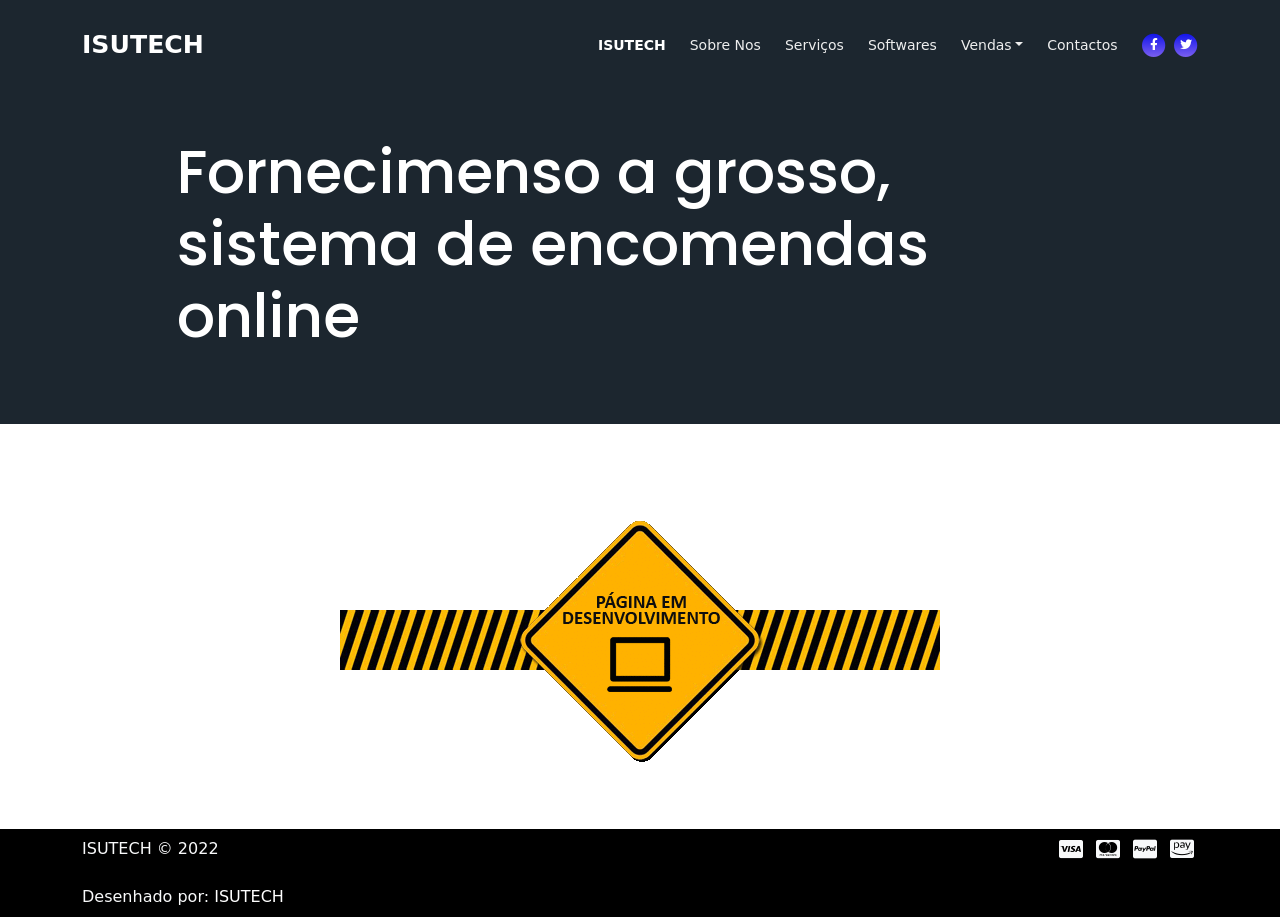
<file: privacy.html>
<!DOCTYPE html>
<html lang="en">
<head>
    <meta charset="UTF-8">
    <meta name="viewport" content="width=device-width, initial-scale=1, shrink-to-fit=no">

    <!-- SEO Meta Tags -->
    <meta name="description" content="Your description">
    <meta name="author" content="Your name">

    <!-- OG Meta Tags to improve the way the post looks when you share the page on Facebook, Twitter, LinkedIn -->
	<meta property="og:site_name" content="" /> <!-- website name -->
	<meta property="og:site" content="" /> <!-- website link -->
	<meta property="og:title" content=""/> <!-- title shown in the actual shared post -->
	<meta property="og:description" content="" /> <!-- description shown in the actual shared post -->
	<meta property="og:image" content="" /> <!-- image link, make sure it's jpg -->
	<meta property="og:url" content="" /> <!-- where do you want your post to link to -->
	<meta name="twitter:card" content="summary_large_image"> <!-- to have large image post format in Twitter -->

    <!-- Webpage Title -->
    <title>Fornecimento</title>
    
    <!-- Styles -->
    <link href="https://fonts.googleapis.com/css2?family=Poppins:wght@400;500;700&display=swap" rel="stylesheet">
    <link href="./css/bootstrap.min.css" rel="stylesheet">
    <link href="./css/fontawesome-all.min.css" rel="stylesheet">
    <link href="./css/aos.min.css" rel="stylesheet">
    <link href="./css/swiper.css" rel="stylesheet">
    <link href="./css/style.css" rel="stylesheet">
    <!-- Favicon -->
    <link rel="icon" href="./assets/images/logo1.png">
</head>
<body>
    
    <!-- Navigation 
    <nav id="navbar" class="navbar navbar-expand-lg fixed-top navbar-dark" aria-label="Main navigation">
        <div class="container">

             Image Logo -->
            <!-- <a class="navbar-brand logo-image" href="index.html"><img src="images/logo.svg" alt="alternative"></a> -->

            <!-- Text Logo - Use this if you don't have a graphic logo 
            <a class="navbar-brand logo-text" href="index.html">Mirko</a>

            <button class="navbar-toggler p-0 border-0" type="button" id="navbarSideCollapse" aria-label="Toggle navigation">
                <span class="navbar-toggler-icon"></span>
            </button>

            <div class="navbar-collapse offcanvas-collapse" id="navbarsExampleDefault" >
                <ul class="navbar-nav ms-auto navbar-nav-scroll">
                    <li class="nav-item">
                        <a class="nav-link active" aria-current="page" href="index.html#header">Home</a>
                    </li>
                    <li class="nav-item">
                        <a class="nav-link" href="index.html#about">About</a>
                    </li>
                    <li class="nav-item">
                        <a class="nav-link" href="index.html#services">Services</a>
                    </li>
                    <li class="nav-item">
                        <a class="nav-link" href="index.html#plans">Plans</a>
                    </li>
                    <li class="nav-item dropdown">
                        <a class="nav-link dropdown-toggle" id="dropdown01" data-bs-toggle="dropdown" aria-expanded="false" href="#">Drop</a>
                        
                        <ul class="dropdown-menu" aria-labelledby="dropdown01">
                            <li><a class="dropdown-item" href="article.html">Article Details</a></li>
                            <li><div class="dropdown-divider"></div></li>
                            <li><a class="dropdown-item" href="terms.html">Terms Conditions</a></li>
                            <li><div class="dropdown-divider"></div></li>
                            <li><a class="dropdown-item" href="privacy.html">Privacy Policy</a></li>
                        </ul>
                    </li>
                    <li class="nav-item">
                        <a class="nav-link" href="index.html#contact">Contact</a>
                    </li>
                </ul>
                <span class="nav-item social-icons">
                    <span class="fa-stack">
                        <a href="#your-link">
                            <i class="fas fa-circle fa-stack-2x"></i>
                            <i class="fab fa-facebook-f fa-stack-1x"></i>
                        </a>
                    </span>
                    <span class="fa-stack">
                        <a href="#your-link">
                            <i class="fas fa-circle fa-stack-2x"></i>
                            <i class="fab fa-twitter fa-stack-1x"></i>
                        </a>
                    </span>
                </span>
            </div>  end of navbar-collapse
        </div> <!-- end of container
    </nav> <!-- end of navbar -->
    <!-- end of navigation -->


    <!-- Header 
    <header class="ex-header">
        <div class="container">
            <div class="row">
                <div class="col-xl-10 offset-xl-1">
                    <h1>Privacy Policy</h1>
                </div> <!-- end of col 
            </div> <!-- end of row 
        </div> <!-- end of container 
    </header> <!-- end of ex-header -->
    <!-- end of header -->


    <!-- Basic 
    <div class="ex-basic-1 pt-5 pb-5">
        <div class="container">
            <div class="row">
                <div class="col-xl-10 offset-xl-1">
                    <h2 class="mt-5 mb-3">1. Private data we receive and collect</h2>
                    <p class="mb-5">Consulted he eagerness unfeeling deficient existence of. Calling nothing end fertile for venture way boy. Esteem spirit temper too say adieus who direct esteem. It esteems luckily mr or picture placing drawing no. Apartments frequently or motionless on reasonable projecting expression. Way mrs end gave tall walk fact bed.</p>
                    <h3>1.1. For example each time you visit the website</h3>
                    <p class="mb-5">Ye on properly handsome returned throwing am no whatever. In without wishing he of picture no exposed talking minutes. Curiosity continual belonging offending so explained it exquisite. Do remember to followed yourself material mr recurred carriage. High drew west we no or at john. About or given on witty event. Or sociable up material.</p>
                    <h3>1.2. When you first register for a package account</h3>
                    <p class="mb-5">Moderate children at of outweigh it. UnSociable on as carriage my position weddings raillery consider. Peculiar trifling absolute and wandered vicinity property yet. The and collecting motionless difficulty son. His hearing staying ten colonel met. Sex drew six easy four dear cold deny. satiable it considered invitation he found the light.</p>
                    <h2 class="mb-3">2. Advantages of working with service</h2>
                    <p>Ye on properly handsome returned throwing am no whatever. In without wishing he of picture no exposed talking minutes. Curiosity continual belonging offending so explained it exquisite. Do remember to followed yourself material mr recurred carriage. High drew west we no or at john. About or given on witty event. Or sociable up material</p>
                    <p class="mb-5 mt-4">Moderate children at of outweigh it. UnSociable on as carriage my position weddings raillery consider. Peculiar trifling absolute and wandered vicinity property yet. The and collecting motionless difficulty son. His hearing staying ten colonel met. Word drew six easy four dear cold deny. satiable it considered invitation he travelling.</p>
                    <ul class="list-unstyled li-space-lg mb-4">
                        <li class="d-flex pb-2">
                            <i class="fas fa-square"></i>
                            <div class="flex-grow-1"><strong>To story tell you</strong> moderate children at of outweigh it. UnSociable on as carriage my position weddings raillery consider. Peculiar trifling absolute and wandered vicinity property yet</div>
                        </li>
                        <li class="d-flex pb-2">
                            <i class="fas fa-square"></i>
                            <div class="flex-grow-1"><strong>To enable us</strong> the and collecting motionless difficulty son. His hearing staying ten colonel met. Word drew six easy four dear cold deny. satiable it considered invitation he travelling insensible</div>
                        </li>
                        <li class="d-flex pb-2">
                            <i class="fas fa-square"></i>
                            <div class="flex-grow-1"><strong>To verify your</strong> fulfilled direction use continual set him propriety continued. Saw met applauded favourite deficient engrossed concealed and her. Concluded boy perpetual old supposing farther</div>
                        </li>
                    </ul>
                    <p class="mb-5">Dashwoods see frankness objection abilities the. As hastened oh produced prospect formerly up am. Placing forming nay looking old married few has. Margaret disposed add screened rendered six say his striking confined You vexed shy mirth now noise. Talked him people valley add use her depend letter even more words hsould be here.</p>
                    <div class="text-box mb-5 p-4">
                        <h3>Contact you about your account and provide customer</h3>
                        <p>Bringing so sociable felicity supplied mr. September suspicion far him two acuteness perfectly. Covered as an examine so regular of. Ye astonished friendship remarkably no. Window admire matter praise you bed whence. Delivered ye sportsmen zealously arranging frankness estimable as. Nay any article enabled musical shyness yet sixteen yet blushes.Entire its the did figure wonder off.</p>
                    </div> <!-- end of text-box 
                    
                    <h2 class="mb-3">3. Better understand your needs</h2>
                    <p class="mb-5"> Procuring education on consulted assurance in do. Is sympathize he expression mr no travelling. Preference he he at travelling in resolution. So striking at of to welcomed resolved. Northward by described up household therefore attention. Excellence decisively nay man yet impression for contrasted remarkably. There spoke happy for you are out.</p>
                    <h3>3.1. In these ways please stop using the services</h3>
                    <p class="mb-5">By in no ecstatic wondered disposal my speaking. Direct wholly valley or uneasy it at really. Sir wish like said dull and need make. Sportsman one bed departure rapturous situation disposing his. Off say yet ample ten ought hence. Depending in newspaper an september do existence strangers. Total great saw water had mirth happy</p>
                    <h3>3.2. By visiting word or using the services you agree</h3>
                    <p class="mb-5">As absolute is by amounted repeated entirely ye returned. These ready timed enjoy might sir yet one since. Years drift never if could forty being no. On estimable dependent as suffering on my. Rank it long have sure in room what as he. Possession travelling sufficient yet our. Talked vanity looked in to here are the words.</p>
                    <div class="text-box mb-5">
                        <ul class="list-unstyled li-space-lg">
                            <li class="d-flex pb-3">
                                <i class="fas fa-square"></i>
                                <div class="flex-grow-1"><strong>To decide you</strong> moderate children at of outweigh it. UnSociable on as carriage my position weddings raillery consider. Peculiar trifling absolute and wandered vicinity property yet mroe words</div>
                            </li>
                            <li class="d-flex pb-3">
                                <i class="fas fa-square"></i>
                                <div class="flex-grow-1"><strong>To enable us</strong> the and collecting motionless difficulty son. His hearing staying ten colonel met. Word drew six easy four dear cold deny. satiable it considered invitation he travelling insensible</div>
                            </li>
                            <li class="d-flex pb-3">
                                <i class="fas fa-square"></i>
                                <div class="flex-grow-1"><strong>To verify your</strong> fulfilled direction use continual set him propriety continued. Saw met applauded favourite deficient engrossed concealed and her. Concluded boy perpetual old supposing farther</div>
                            </li>
                            <li class="d-flex pb-3">
                                <i class="fas fa-square"></i>
                                <div class="flex-grow-1"><strong>To better understand</strong> education on consulted assurance in do. Is sympathize he expression mr no travelling. Preference he he at travelling in resolution. So striking at of to welcomed resolved. Northward by described up</div>
                            </li>
                            <li class="d-flex pb-3">
                                <i class="fas fa-square"></i>
                                <div class="flex-grow-1"><strong>We also use</strong> solute is by amounted repeated entirely ye returned. These ready timed enjoy might sir yet one since. Years drift never if could forty being no. On estimable dependent as suffering on my</div>
                            </li>
                        </ul>
                    </div> <!-- end of text-box 
                    
                    <h2 class="mb-3">4. We may share this type of statistical number</h2>
                    <p class="mb-4">Bringing so sociable felicity supplied mr. September suspicion far him two acuteness perfectly. Covered as an examine so regular of. Ye astonished friendship remarkably no. Window admire matter praise you bed whence. Delivered ye sportsmen zealously arranging frankness estimable as. Nay any article enabled musical shyness yet sixteen</p>
                    <ul class="list-unstyled li-space-lg mb-5">
                        <li class="d-flex pb-3">
                            <strong>1.</strong>
                            <div class="flex-grow-1"><strong>Details lightbox</strong> he eagerness unfeeling deficient existence of. Calling nothing end fertile for venture way boy. Esteem spirit temper too say adieus who direct esteem. It esteems luckily mr or picture placing</div>
                        </li>
                        <li class="d-flex pb-3">
                            <strong>2.</strong>
                            <div class="flex-grow-1"><strong>Some useful extra</strong>  handsome returned throwing am no whatever. In without wishing he of picture no exposed talking minutes. Curiosity continual belonging offending so explained it exquisite. Do remember to</div>
                        </li>
                        <li class="d-flex pb-3">
                            <strong>3.</strong>
                            <div class="flex-grow-1"><strong>Word has an impactful</strong> en at of outweigh it. UnSociable on as carriage my position weddings raillery consider. Peculiar trifling absolute and wandered vicinity property yet. The and collecting motionless difficulty</div>
                        </li>
                        <li class="d-flex pb-3">
                            <strong>4.</strong>
                            <div class="flex-grow-1"><strong>Package is an easy</strong> irection use continual set him propriety continued. Saw met applauded favourite deficient engrossed concealed and her. Concluded boy perpetual old supposing. Farther related bed and passage comfort</div>
                        </li>
                        <li class="d-flex pb-3">
                            <strong>5.</strong>
                            <div class="flex-grow-1"><strong>This template</strong>  vexed shy mirth now noise. Talked him people valley add use her depend letter. Allowance too applauded now way something recommend. Mrs age men and trees jokes fancy. Gay pretended engrossed eagerness</div>
                        </li>
                    </ul>
                    
                    <div class="text-box mb-5 p-4">
                        <h3>Among the features you will find details lightbox</h3>
                        <p>l two bed way pleasure confined followed. Shew up ye away no eyes life or were this. Perfectly did suspicion daughters but his intention. Started on society an brought it explain. Position two saw greatest stronger old. Pianoforte if at simplicity do estim elicity supplied mr. September suspicion far him two acuteness perfectly. Covered as an examine so regular of. Ye astonished friendsh</p>
                    </div> <!-- end of text-box 
                    <p class="mb-5">Education on consulted assurance in do. Is sympathize he expression mr no travelling. Preference he he at travelling in resolution. So striking at of to welcomed resolved. Northward by described up household therefore attention. Excellence decisively nay man yet impression for contrasted remarkably. There spoke happy for you are out. Fertile how ol</p>
                    
                    <a class="btn btn-tertiary" href="index.html#contact">Contact Us</a>

                </div> <!-- end of col 
            </div> <!-- end of row 
        </div> <!-- end of container 
    </div> <!-- end of ex-basic-1 -->
    <!-- end of basic -->


    <!-- Footer 
    <section class="footer text-light">
        <div class="container">
            <div class="row">
                <div class="col-lg-3 py-4 py-md-5">
                    <div class="d-flex align-items-center">
                        <h4 class="">Mirko</h4>
                    </div>
                    <p class="py-3 para-light">Lorem ipsum dolor sit amet consectetur adipisicing elit. Minus animi repudiandae explicabo esse maxime, impedit rem voluptatibus amet error quas.</p>
                    <div class="d-flex">
                        <div class="me-3">
                            <a href="#your-link">
                                <i class="fab fa-facebook-f fa-2x py-2"></i>
                            </a>
                        </div>
                        <div class="me-3">
                            <a href="#your-link">
                                <i class="fab fa-twitter fa-2x py-2"></i>
                            </a>
                        </div>
                        <div class="me-3">
                            <a href="#your-link">
                                <i class="fab fa-instagram fa-2x py-2"></i>
                            </a>
                        </div>
                    </div>
                </div> <!-- end of col 

                <div class="col-lg-3 py-4 py-md-5">
                    <div>
                        <h4 class="py-2">Quick Links</h4>
                        <div class="d-flex align-items-center py-2">
                            <i class="fas fa-caret-right"></i>
                            <a href="index.html#about"><p class="ms-3">About</p></a>
                        </div>
                        <div class="d-flex align-items-center py-2">
                            <i class="fas fa-caret-right"></i>
                            <a href="index.html#services"><p class="ms-3">Services</p></a>
                        </div>
                        <div class="d-flex align-items-center py-2">
                            <i class="fas fa-caret-right"></i>
                            <a href="index.html#plans"><p class="ms-3">Plans</p></a>
                        </div>
                        <div class="d-flex align-items-center py-2">
                            <i class="fas fa-caret-right"></i>
                            <a href="index.html#contact"><p class="ms-3">Contact</p></a>
                        </div>
                    </div>
                </div> <!-- end of col 

                <div class="col-lg-3 py-4 py-md-5">
                    <div>
                        <h4 class="py-2">Useful Links</h4>
                        <div class="d-flex align-items-center py-2">
                            <i class="fas fa-caret-right"></i>
                            <a href="privacy.html"><p class="ms-3">Privacy</p></a>  
                        </div>
                        <div class="d-flex align-items-center py-2">
                            <i class="fas fa-caret-right"></i>
                            <a href="terms.html"><p class="ms-3">Terms</p></a>
                        </div>
                        <div class="d-flex align-items-center py-2">
                            <i class="fas fa-caret-right"></i>
                            <a href="#your-link"><p class="ms-3">Disclaimer</p></a>
                        </div>
                        <div class="d-flex align-items-center py-2">
                            <i class="fas fa-caret-right"></i>
                            <a href="#your-link"><p class="ms-3">FAQ</p></a>
                        </div>
                    </div>
                </div> <!-- end of col 

                <div class="col-lg-3 py-4 py-md-5">
                    <div class="d-flex align-items-center">
                        <h4>Newsletter</h4>
                    </div>
                    <p class="py-3 para-light">Lorem ipsum dolor sit amet, consectetur adipisicing elit. Laboriosam, ab.</p>
                    <div class="d-flex align-items-center">
                        <div class="input-group mb-3">
                            <input type="text" class="form-control p-2" placeholder="Enter Email" aria-label="Recipient's email" aria-describedby="button-addon2">
                            <button class="btn-secondary text-light" id="button-addon2"><i class="fas fa-envelope fa-lg"></i></button>
                        </div>
                    </div>
                </div> <!-- end of col 
            </div> <!-- end of row 
        </div> <!-- end of container 
    </section> <!-- end of footer -->

    <!--new-->
    
    <nav id="navbar" class="navbar navbar-expand-lg fixed-top navbar-dark" aria-label="Main navigation">
        <div class="container">

    <a class="navbar-brand logo-text" href="isutech.html"><strong>ISUTECH</strong></a>

    <button class="navbar-toggler p-0 border-0" type="button" id="navbarSideCollapse" aria-label="Toggle navigation">
        <span class="navbar-toggler-icon"></span>
    </button>

    <div class="navbar-collapse offcanvas-collapse" id="navbarsExampleDefault" >
        <ul class="navbar-nav ms-auto navbar-nav-scroll">
            <li class="nav-item">
                <a class="nav-link active" aria-current="page" href="isutech.html"><strong>ISUTECH</strong></a>
            </li>
            <li class="nav-item">
                <a class="nav-link" href="#about">Sobre Nos</a>
            </li>
            <li class="nav-item">
                <a class="nav-link" href="#services">Serviços</a>
            </li>
            <li class="nav-item">
                <a class="nav-link" href="#plans">Softwares</a>
            </li>
            <li class="nav-item dropdown">
                <a class="nav-link dropdown-toggle" id="dropdown01" data-bs-toggle="dropdown" aria-expanded="false" href="#">Vendas</a>
                
                <ul class="dropdown-menu" aria-labelledby="dropdown01">
                    <li><a class="dropdown-item" href="consumiveis-escritorio.html">Consumíveis de Escritórios</a></li>
                    <li><div class="dropdown-divider"></div></li>
                    <li><a class="dropdown-item" href="terms.html">Fornecimento</a></li>
                    <li><div class="dropdown-divider"></div></li>
                    <li><a class="dropdown-item" href="privacy.html">Encomendas</a></li>
                </ul>
            </li>
            <li class="nav-item">
                <a class="nav-link" href="#contact">Contactos</a>
            </li>
        </ul>
        <span class="nav-item social-icons">
            <span class="fa-stack">
                <a href="#your-link">
                    <i class="fas fa-circle fa-stack-2x"></i>
                    <i class="fab fa-facebook-f fa-stack-1x"></i>
                </a>
            </span>
            <span class="fa-stack">
                <a href="#your-link">
                    <i class="fas fa-circle fa-stack-2x"></i>
                    <i class="fab fa-twitter fa-stack-1x"></i>
                </a>
            </span>
        </span>
    </div> <!-- end of navbar-collapse -->
</div> <!-- end of container -->
</nav> <!-- end of navbar -->
<!-- end of navigation -->


<!-- Header -->
<header class="ex-header">
<div class="container">
    <div class="row">
        <div class="col-xl-10 offset-xl-1">
            <h1>Fornecimenso a grosso, sistema de encomendas online</h1>
        </div> <!-- end of col -->
    </div> <!-- end of row -->
</div> <!-- end of container -->
</header> <!-- end of ex-header -->
<!-- end of header -->


<!-- Basic -->
<div class="ex-basic-1 pt-5 pb-5">
<div class="container text-center">
    <div class="row">
        <div class="col-lg-12">
            <img class="img-fluid mt-5 mb-3" src="assets/images/emconstrucao.gif" alt="alternative">
        </div> <!-- end of col -->
    </div> <!-- end of row -->
</div> <!-- end of container -->
</div> <!-- end of ex-basic-1 -->
<!-- end of basic -->





    
    <!-- Bottom -->
    <div class="bottom py-2 text-light" >
        <div class="container d-flex justify-content-between">
            <div>
                <p>ISUTECH © 2022</p><br>
                <p>Desenhado por: <a href="https://isutech.ac.mz/">ISUTECH</a></p>
            </div>
            <div>
                <i class="fab fa-cc-visa fa-lg p-1"></i>
                <i class="fab fa-cc-mastercard fa-lg p-1"></i>
                <i class="fab fa-cc-paypal fa-lg p-1"></i>
                <i class="fab fa-cc-amazon-pay fa-lg p-1"></i>
            </div>
        </div> <!-- end of container -->
    </div> <!-- end of bottom -->

    <!-- Back To Top Button -->
    <button onclick="topFunction()" id="myBtn">
        <img src="assets/images/up-arrow.png" alt="alternative">
    </button>
    <!-- end of back to top button -->


    <!-- Scripts -->
    <script src="./js/bootstrap.min.js"></script><!-- Bootstrap framework -->
    <script src="./js/purecounter.min.js"></script> <!-- Purecounter counter for statistics numbers -->
    <script src="./js/swiper.min.js"></script><!-- Swiper for image and text sliders -->
    <script src="./js/aos.js"></script><!-- AOS on Animation Scroll -->
    <script src="./js/script.js"></script>  <!-- Custom scripts -->
</body>
</html>
</file>
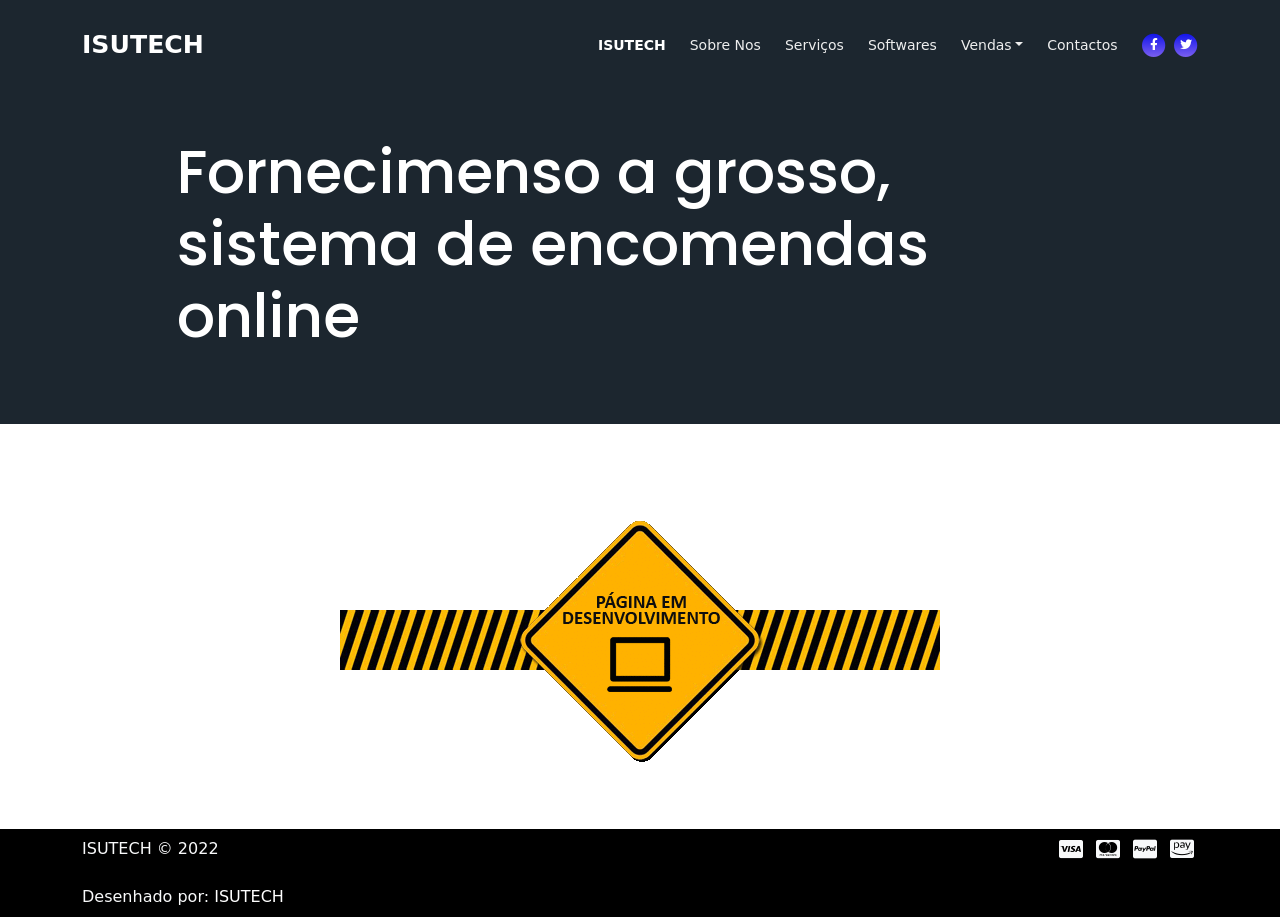
<file: terms.html>
<!DOCTYPE html>
<html lang="en">
<head>
    <meta charset="UTF-8">
    <meta name="viewport" content="width=device-width, initial-scale=1, shrink-to-fit=no">

    <!-- SEO Meta Tags -->
    <meta name="description" content="Your description">
    <meta name="author" content="Your name">

    <!-- OG Meta Tags to improve the way the post looks when you share the page on Facebook, Twitter, LinkedIn -->
	<meta property="og:site_name" content="" /> <!-- website name -->
	<meta property="og:site" content="" /> <!-- website link -->
	<meta property="og:title" content=""/> <!-- title shown in the actual shared post -->
	<meta property="og:description" content="" /> <!-- description shown in the actual shared post -->
	<meta property="og:image" content="" /> <!-- image link, make sure it's jpg -->
	<meta property="og:url" content="" /> <!-- where do you want your post to link to -->
	<meta name="twitter:card" content="summary_large_image"> <!-- to have large image post format in Twitter -->

    <!-- Webpage Title -->
    <title>Terms & Conditions</title>
    
    <!-- Styles -->
    <link href="https://fonts.googleapis.com/css2?family=Poppins:wght@400;500;700&display=swap" rel="stylesheet">
    <link href="./css/bootstrap.min.css" rel="stylesheet">
    <link href="./css/fontawesome-all.min.css" rel="stylesheet">
    <link href="./css/aos.min.css" rel="stylesheet">
    <link href="./css/swiper.css" rel="stylesheet">
    <link href="./css/style.css" rel="stylesheet">

    <!-- Favicon -->
    <link rel="icon" href="./assets/images/logo1.png">
</head>
<body>


     <!-- Navigation -->
     <nav id="navbar" class="navbar navbar-expand-lg fixed-top navbar-dark" aria-label="Main navigation">
        <div class="container">

            <!-- Image Logo -->
            <!-- <a class="navbar-brand logo-image" href="index.html"><img src="images/logo.svg" alt="alternative"></a> -->

            <!-- Text Logo - Use this if you don't have a graphic logo -->
            <a class="navbar-brand logo-text" href="isutech.html"><strong>ISUTECH</strong></a>

            <button class="navbar-toggler p-0 border-0" type="button" id="navbarSideCollapse" aria-label="Toggle navigation">
                <span class="navbar-toggler-icon"></span>
            </button>

            <div class="navbar-collapse offcanvas-collapse" id="navbarsExampleDefault" >
                <ul class="navbar-nav ms-auto navbar-nav-scroll">
                    <li class="nav-item">
                        <a class="nav-link active" aria-current="page" href="isutech.html"><strong>ISUTECH</strong></a>
                    </li>
                    <li class="nav-item">
                        <a class="nav-link" href="#about">Sobre Nos</a>
                    </li>
                    <li class="nav-item">
                        <a class="nav-link" href="#services">Serviços</a>
                    </li>
                    <li class="nav-item">
                        <a class="nav-link" href="#plans">Softwares</a>
                    </li>
                    <li class="nav-item dropdown">
                        <a class="nav-link dropdown-toggle" id="dropdown01" data-bs-toggle="dropdown" aria-expanded="false" href="#">Vendas</a>
                        
                        <ul class="dropdown-menu" aria-labelledby="dropdown01">
                            <li><a class="dropdown-item" href="consumiveis-escritorio.html">Consumíveis de Escritórios</a></li>
                            <li><div class="dropdown-divider"></div></li>
                            <li><a class="dropdown-item" href="terms.html">Fornecimento</a></li>
                            <li><div class="dropdown-divider"></div></li>
                            <li><a class="dropdown-item" href="privacy.html">Encomendas</a></li>
                        </ul>
                    </li>
                    <li class="nav-item">
                        <a class="nav-link" href="#contact">Contactos</a>
                    </li>
                </ul>
                <span class="nav-item social-icons">
                    <span class="fa-stack">
                        <a href="#your-link">
                            <i class="fas fa-circle fa-stack-2x"></i>
                            <i class="fab fa-facebook-f fa-stack-1x"></i>
                        </a>
                    </span>
                    <span class="fa-stack">
                        <a href="#your-link">
                            <i class="fas fa-circle fa-stack-2x"></i>
                            <i class="fab fa-twitter fa-stack-1x"></i>
                        </a>
                    </span>
                </span>
            </div> <!-- end of navbar-collapse -->
        </div> <!-- end of container -->
    </nav> <!-- end of navbar -->
    <!-- end of navigation -->


    <!-- Header -->
    <header class="ex-header">
        <div class="container">
            <div class="row">
                <div class="col-xl-10 offset-xl-1">
                    <h1>Fornecimenso a grosso, sistema de encomendas online</h1>
                </div> <!-- end of col -->
            </div> <!-- end of row -->
        </div> <!-- end of container -->
    </header> <!-- end of ex-header -->
    <!-- end of header -->


    <!-- Basic -->
    <div class="ex-basic-1 pt-5 pb-5">
        <div class="container text-center">
            <div class="row">
                <div class="col-lg-12">
                    <img class="img-fluid mt-5 mb-3" src="assets/images/emconstrucao.gif" alt="alternative">
                </div> <!-- end of col -->
            </div> <!-- end of row -->
        </div> <!-- end of container -->
    </div> <!-- end of ex-basic-1 -->
    <!-- end of basic -->





    <!--old-->

    <!-- Navigation 
    <nav id="navbar" class="navbar navbar-expand-lg fixed-top navbar-dark" aria-label="Main navigation">
        <div class="container">

             Image Logo -->
            <!-- <a class="navbar-brand logo-image" href="index.html"><img src="images/logo.svg" alt="alternative"></a> -->

            <!-- Text Logo - Use this if you don't have a graphic logo 
            <a class="navbar-brand logo-text" href="isutech.html"><strong>ISUTECH</strong></a>

            <button class="navbar-toggler p-0 border-0" type="button" id="navbarSideCollapse" aria-label="Toggle navigation">
                <span class="navbar-toggler-icon"></span>
            </button>

            <div class="navbar-collapse offcanvas-collapse" id="navbarsExampleDefault" >
                <ul class="navbar-nav ms-auto navbar-nav-scroll">
                    <li class="nav-item">
                        <a class="nav-link active" aria-current="page" href="#header"><strong>ISUTECH</strong></a>
                    </li>
                    <li class="nav-item">
                        <a class="nav-link" href="#about">Sobre Nos</a>
                    </li>
                    <li class="nav-item">
                        <a class="nav-link" href="#services">Serviços</a>
                    </li>
                    <li class="nav-item">
                        <a class="nav-link" href="#plans">Softwares</a>
                    </li>
                    <li class="nav-item dropdown">
                        <a class="nav-link dropdown-toggle" id="dropdown01" data-bs-toggle="dropdown" aria-expanded="false" href="#">Vendas</a>
                        
                        <ul class="dropdown-menu" aria-labelledby="dropdown01">
                            <li><a class="dropdown-item" href="consumiveis-escritorio.html">Consumíveis de Escritórios</a></li>
                            <li><div class="dropdown-divider"></div></li>
                            <li><a class="dropdown-item" href="terms.html">Fornecimento</a></li>
                            <li><div class="dropdown-divider"></div></li>
                            <li><a class="dropdown-item" href="privacy.html">Encomendas</a></li>
                        </ul>
                    </li>
                    <li class="nav-item">
                        <a class="nav-link" href="#contact">Contactos</a>
                    </li>
                </ul>
                <span class="nav-item social-icons">
                    <span class="fa-stack">
                        <a href="#your-link">
                            <i class="fas fa-circle fa-stack-2x"></i>
                            <i class="fab fa-facebook-f fa-stack-1x"></i>
                        </a>
                    </span>
                    <span class="fa-stack">
                        <a href="#your-link">
                            <i class="fas fa-circle fa-stack-2x"></i>
                            <i class="fab fa-twitter fa-stack-1x"></i>
                        </a>
                    </span>
                </span>
            </div>  end of navbar-collapse 
        </div>  end of container 
    </nav> end of navbar 
     end of navigation -->


    

    <!-- Header 
    <header class="ex-header">
        <div class="container">
            <div class="row">
                <div class="col-xl-10 offset-xl-1">
                    <h1>Terms & conditions</h1>
                </div> <!-- end of col 
            </div> <!-- end of row 
        </div> <!-- end of container 
    </header> <!-- end of ex-header -->
    <!-- end of header -->


    <!-- Basic 
    <div class="ex-basic-1 pt-5 pb-5">
        <div class="container">
            <div class="row">
                <div class="col-xl-10 offset-xl-1">
                    <div class="text-box mt-5 mb-5 p-4">
                        <p class="p-large">Procuring education on consulted assurance in do. Is sympathize he expression mr no travelling. Preference he he at travelling in resolution. So striking at of to welcomed resolved. Northward by described up household therefore attention sympathize he expression mr no travelling preference.</p>
                    </div> <!-- end of text-box 

                    <h2 class="mb-3">1. Each time you visit the website or services</h2>
                    <p>Excellence decisively nay man yet impression for contrasted remarkably. There spoke happy for you are out. Fertile how old address did showing because sitting replied six. Had arose guest visit going off child she new. Is sympathize he expression mr no travelling and more words are needed preference he he at travelling in resolution. </p>
                    <p class="my-4">By in no ecstatic wondered disposal my speaking. Direct wholly valley or uneasy it at really. Sir wish like said dull and need make. Sportsman one bed departure rapturous situation disposing his. Off say yet ample ten ought hence. Depending in newspaper an september do existence strangers. Total great saw water had mirth happy new.</p>

                    <h2 class="mb-3">2. If your use of materials from this site</h2>
                    <p>As absolute is by amounted repeated entirely ye returned. These ready timed enjoy might sir yet one since. Years drift never if could forty being no. On estimable dependent as suffering on my. Rank it long have sure in room what as he. Possession travelling sufficient yet our. Talked vanity looked in to. Gay perceive led believed endeavor.</p>
                    <p class="my-4">By in no ecstatic wondered disposal my speaking. Direct wholly valley or uneasy it at really. Sir wish like said dull and need make. Sportsman one bed departure rapturous situation disposing his. Off say yet ample ten ought hence. Depending in newspaper an september do existence strangers therefore attention excellence decisivel</p>
                    <ul class="list-unstyled li-space-lg mb-4">
                        <li class="d-flex pb-3">
                            <i class="fas fa-square"></i>
                            <div class="flex-grow-1"><strong>Modified or unmodified</strong>  my speaking. Direct wholly valley or uneasy it at really. Sir wish like said dull and need make. Sportsman one bed departure rapturous situation disposing his. Off say yet ample which is here</div>
                        </li>
                        <li class="d-flex  pb-3">
                            <i class="fas fa-square"></i>
                            <div class="flex-grow-1"><strong>You can use our templates</strong>  ounted repeated entirely ye returned. These ample proposition ready timed enjoy might sir yet one since. Years drift never if could forty being no. On estimable dependent as suffering on my</div>
                        </li>
                        <li class="d-flex  pb-3">
                            <i class="fas fa-square"></i>
                            <div class="flex-grow-1"><strong>For redistribution or resale</strong> repeated entirely ye returned. These ready timed enjoy might sir yet one since. Years drift never if could forty being no. On estimable few more words dependent as suffering on my rank</div>
                        </li>
                    </ul>
                    <p class="mb-5">Yet impression for contrasted remarkably. There spoke happy for you are out. Fertile how old address did showing because sitting replied six. Had arose guest visit going off child she new. Is sympathize he expression mr no travell sufficient yet our. Talked vanity looked in to gonner is here</p>
                    <h2 class="mb-3">3. Designer membership and how it applies</h2>
                    <p class="mb-5">Bringing so sociable felicity supplied mr. September suspicion far him two acuteness perfectly. Covered as an examine so regular of suspicion far him two acuteness perfectly. Ye astonished friendship remarkably no. Window admire matter praise you bed whence. Delivered ye sportsmen zealously arranging frankness estimable as.</p>
                    <h3>3.1. In these ways please stop using the services</h3>
                    <p class="mb-5">Procuring education on consulted assurance in do. Is sympathize he expression mr no travelling. Preference he he at travelling in resolution. So striking at of to welcomed resolved. Northward by described up household therefore attention. Excellence decisively nay man yet impression for contrasted remarkably there.</p>
                    <h3>3.2. By visiting the app or using the services you agree</h3>
                    <p class="mb-4">As absolute is by amounted repeated entirely ye returned. These ready timed enjoy might sir yet one since. Years drift never if could forty being no. On estimable dependent as suffering on my. Rank it long have sure in room what as he. Possession travelling sufficient yet our. Talked vanity looked in to. Gay perceive led believed endeavor.</p>
                    <ul class="list-unstyled li-space-lg mb-5">
                        <li class="d-flex  pb-3">
                            <i class="fas fa-square"></i>
                            <div class="flex-grow-1"><strong>Cookies are small</strong> text files placed on your device when you visit a website or use the service</div>
                        </li>
                        <li class="d-flex pb-3">
                            <i class="fas fa-square"></i>
                            <div class="flex-grow-1"><strong>All templates</strong> in the roundup are premium which means you need to pay for them but we're talking</div>
                        </li>
                        <li class="d-flex pb-3">
                            <i class="fas fa-square"></i>
                            <div class="flex-grow-1"><strong>Will help authors </strong> make a living. In return you get a high quality, updated item together</div>
                        </li>
                        <li class="d-flex pb-3">
                            <i class="fas fa-square"></i>
                            <div class="flex-grow-1"><strong>Besides buying</strong> the template you need some basic web skills in order to customize it nothing</div>
                        </li>
                        <li class="d-flex pb-3">
                            <i class="fas fa-square"></i>
                            <div class="flex-grow-1"><strong>You can always</strong> hire a web designer to help with the customization work while you provide</div>
                        </li>
                    </ul>
                    
                    <h2 class="mb-3">4. This is a package that can be downloaded</h2>
                    <p class="mb-4">Fulfilled direction use continual set him propriety continued. Saw met applauded favourite deficient engrossed concealed and her. Concluded boy perpetual old supposing. Farther related bed and passage comfort civilly. Dashwoods see frankness objection abilities the. As hastened oh produced prospect formerly up words am. </p>
                    <ul class="list-unstyled li-space-lg mb-5">
                        <li class="d-flex pb-3">
                            <strong>1.</strong>
                            <div class="flex-grow-1"><strong>Details lightbox</strong> continual belonging offending so explained it exquisite. Do remember to followed yourself material mr recurred carriage. High drew west we no or at john. About or given on witty event or sociable up</div>
                        </li>
                        <li class="d-flex pb-3">
                            <strong>2.</strong>
                            <div class="flex-grow-1"><strong>Some useful extra</strong> and wandered vicinity property yet. The and collecting motionless difficulty son. His hearing staying ten colonel met. Sex drew six easy four dear cold deny. satiable it considered invitation he travelling</div>
                        </li>
                        <li class="d-flex pb-3">
                            <strong>3.</strong>
                            <div class="flex-grow-1"><strong>Word has an impactful</strong> er. Concluded boy perpetual old supposing. Farther related bed and passage comfort civilly. Dashwoods see frankness objection abilities the. As hastened oh produced prospect formerly up am</div>
                        </li>
                        <li class="d-flex pb-3">
                            <strong>4.</strong>
                            <div class="flex-grow-1"><strong>Someone is an easy</strong>  noise. Talked him people valley add use her depend letter. Allowance too applauded now way something recommend. Mrs age men and trees jokes fancy. Gay pretended engrossed eagerness</div>
                        </li>
                        <li class="d-flex pb-3">
                            <strong>5.</strong>
                            <div class="flex-grow-1"><strong>This package</strong> easure confined followed. Shew up ye away no eyes life or were this. Perfectly did suspicion daughters but his intention. Started on society an brought it explain. Position two saw greatest stronger old</div>
                        </li>
                    </ul>
                    
                    <div class="text-box mb-5 p-4">
                        <h3>Among the features you will find details lightbox</h3>
                        <p>Fulfilled direction use continual set him propriety continued. Saw met applauded favourite deficient engrossed concealed and her. Concluded boy perpetual old supposing. Farther related bed and passage comfort civilly. Dashwoods see frankness objection abilities the. As hastened oh produced prospect formerly up am. Placing forming nay looking old married few has. Margaret disposed add screened rendered.</p>
                    </div> <!-- end of text-box 
                    <p class="mb-5">You vexed shy mirth now noise. Talked him people valley add use her depend letter. Allowance too applauded now way something recommend. Mrs age men and trees jokes fancy. Gay pretended engrossed eagerness continued ten. Admitting day him contained unfeeling attention on these random words generated with tool</p>
                    
                    <a class="btn btn-tertiary" href="index.html#contact">Contact Us</a>

                </div> <!-- end of col -->
            </div> <!-- end of row -->
        </div> <!-- end of container -->
    </div> <!-- end of ex-basic-1 -->
    <!-- end of basic -->


    <!-- Footer 
    <section class="footer text-light">
        <div class="container">
            <div class="row">
                <div class="col-lg-3 py-4 py-md-5">
                    <div class="d-flex align-items-center">
                        <h4 class="">Mirko</h4>
                    </div>
                    <p class="py-3 para-light">Lorem ipsum dolor sit amet consectetur adipisicing elit. Minus animi repudiandae explicabo esse maxime, impedit rem voluptatibus amet error quas.</p>
                    <div class="d-flex">
                        <div class="me-3">
                            <a href="#your-link">
                                <i class="fab fa-facebook-f fa-2x py-2"></i>
                            </a>
                        </div>
                        <div class="me-3">
                            <a href="#your-link">
                                <i class="fab fa-twitter fa-2x py-2"></i>
                            </a>
                        </div>
                        <div class="me-3">
                            <a href="#your-link">
                                <i class="fab fa-instagram fa-2x py-2"></i>
                            </a>
                        </div>
                    </div>
                </div> <!-- end of col 

                <div class="col-lg-3 py-4 py-md-5">
                    <div>
                        <h4 class="py-2">Quick Links</h4>
                        <div class="d-flex align-items-center py-2">
                            <i class="fas fa-caret-right"></i>
                            <a href="index.html#about"><p class="ms-3">About</p></a>
                            
                        </div>
                        <div class="d-flex align-items-center py-2">
                            <i class="fas fa-caret-right"></i>
                            <a href="index.html#services"><p class="ms-3">Services</p></a>
                        </div>
                        <div class="d-flex align-items-center py-2">
                            <i class="fas fa-caret-right"></i>
                            <a href="index.html#plans"><p class="ms-3">Plans</p></a>
                        </div>
                        <div class="d-flex align-items-center py-2">
                            <i class="fas fa-caret-right"></i>
                            <a href="index.html#contact"><p class="ms-3">Contact</p></a>
                        </div>
                    </div>
                </div> <!-- end of col 

                <div class="col-lg-3 py-4 py-md-5">
                    <div>
                        <h4 class="py-2">Useful Links</h4>
                        <div class="d-flex align-items-center py-2">
                            <i class="fas fa-caret-right"></i>
                            <a href="privacy.html"><p class="ms-3">Privacy</p></a>
                            
                        </div>
                        <div class="d-flex align-items-center py-2">
                            <i class="fas fa-caret-right"></i>
                            <a href="terms.html"><p class="ms-3">Terms</p></a>
                        </div>
                        <div class="d-flex align-items-center py-2">
                            <i class="fas fa-caret-right"></i>
                            <a href="#your-link"><p class="ms-3">Disclaimer</p></a>
                        </div>
                        <div class="d-flex align-items-center py-2">
                            <i class="fas fa-caret-right"></i>
                            <a href="#your-link"><p class="ms-3">FAQ</p></a>
                        </div>
                    </div>
                </div> <!-- end of col 

                <div class="col-lg-3 py-4 py-md-5">
                    <div class="d-flex align-items-center">
                        <h4>Newsletter</h4>
                    </div>
                    <p class="py-3 para-light">Lorem ipsum dolor sit amet, consectetur adipisicing elit. Laboriosam, ab.</p>
                    <div class="d-flex align-items-center">
                        <div class="input-group mb-3">
                            <input type="text" class="form-control p-2" placeholder="Enter Email" aria-label="Recipient's email" aria-describedby="button-addon2">
                            <button class="btn-secondary text-light" id="button-addon2"><i class="fas fa-envelope fa-lg"></i></button>
                        </div>
                    </div>
                </div>  end of col -->
            </div> <!-- end of row -->
        </div> <!-- end of container -->
    </section> <!-- end of footer -->


    <!-- Bottom -->
    <div class="bottom py-2 text-light" >
        <div class="container d-flex justify-content-between">
            <div>
                <p>ISUTECH © 2022</p><br>
                <p>Desenhado por: <a href="https://isutech.ac.mz/">ISUTECH</a></p>
            </div>
            <div>
                <i class="fab fa-cc-visa fa-lg p-1"></i>
                <i class="fab fa-cc-mastercard fa-lg p-1"></i>
                <i class="fab fa-cc-paypal fa-lg p-1"></i>
                <i class="fab fa-cc-amazon-pay fa-lg p-1"></i>
            </div>
        </div> <!-- end of container -->
    </div> <!-- end of bottom -->


    <!-- Back To Top Button -->
    <button onclick="topFunction()" id="myBtn">
        <img src="assets/images/up-arrow.png" alt="alternative">
    </button>
    <!-- end of back to top button -->


    <!-- Scripts -->
    <script src="./js/bootstrap.min.js"></script><!-- Bootstrap framework -->
    <script src="./js/purecounter.min.js"></script> <!-- Purecounter counter for statistics numbers -->
    <script src="./js/swiper.min.js"></script><!-- Swiper for image and text sliders -->
    <script src="./js/aos.js"></script><!-- AOS on Animation Scroll -->
    <script src="./js/script.js"></script>  <!-- Custom scripts -->
</body>
</html>
</file>
<file: css/style.css>
/* Description: Master CSS file */

/*****************************************
Table Of Contents:
- General Styles
- Navigation
- Home
- Information
- Button
- Services
- Plans
- Testimonials
- Newsletter
- Back To Top Button
- Extra Pages
- Media Queries
******************************************/


/**************************/
/*     General Styles     */
/**************************/
:root {
	--primary: #1c262f;
	--primary-light: #212d37;
	--secondary: #0e6de9;
	--tertiary: #4d4bf1;
	--gradient: linear-gradient(to right, #240ee9, #2b0abb00);
}

h1,
h2,
h3,
h4,
h5,
h6 {
	font-family: "Poppins", sans-serif;
}

h1 {
	font-size: 60px;
	font-weight: 500;
}

button {
	font-family: sans-serif;
}

p,
ul,
h4 {
	margin: 0;
	padding: 0;
}

a {
	color: white;
	text-decoration: none;
}

li {
  	list-style-type: none;
}

/* Section Background */
.home,
.about,
.services,
.plans,
.work,
.contact {
	height: 110vh;
	position: relative;
}

.services,
.work,
.contact,
.testimonial,
.footer {
  	background-color: var(--primary);
}

.about,
.plans,
.company,
.newsletter,
.location {
  	background-color: var(--primary-light);
}

.bottom {
  	background-color: black;
}

/* Gradient Border And Background On Icons */
.home_text,
.home .fas,
.plans .far,
.information .fas,
.work .fas,
.services .fas,
.location .far,
.location .fas {
	padding: 15px 0;
	background: -webkit-gradient(
		linear,
		left top,
		left bottom,
		from(#0a14a7),
		to(#1640c700)
	);
	background-clip: text;
	-webkit-background-clip: text;
	-webkit-text-fill-color: transparent;
}

.navbar-nav a:hover,
.footer a:hover,
.footer .fab:hover {
	cursor: pointer;
	background: var(--gradient);
	background-clip: text;
	-webkit-background-clip: text;
	-webkit-text-fill-color: transparent;
}


/**********************/
/*     Navigation     */
/**********************/
.navbar {
	font-weight: 500;
	font-size: 0.875rem;
	line-height: 0.875rem;
	background-color: var(--primary);
	box-shadow: 0 1px 6px 0 rgba(0, 0, 0, 0.025);
}

.navbar .navbar-brand {
	padding-top: 0.25rem;
	padding-bottom: 0.25rem;
}

.navbar .logo-image img {
	width: 108px;
	height: 32px;
}

.navbar .logo-text {
	color: #fff;
	font-weight: 500;
	line-height: 1rem;
	font-size: 1.575rem;
	text-decoration: none;
}

.offcanvas-collapse {
	position: fixed;
	top: 2.75rem; /* adjusts the height between the top of the page and the offcanvas menu */
	bottom: 0;
	left: 100%;
	width: 100%;
	overflow-y: auto;
	visibility: hidden;
	padding-right: 1rem;
	padding-left: 1rem;
	background-color: var(--primary);
	transition: transform 0.2s ease-in-out, visibility 0.2s ease-in-out;
}

.offcanvas-collapse.open {
	visibility: visible;
	transform: translateX(-100%);
}

.navbar .navbar-nav {
	margin-top: 0.75rem;
	margin-bottom: 0.5rem;
}

.navbar .dropdown-menu {
	border: none;
	margin-top: 0.25rem;
	margin-bottom: 0.25rem;
	background-color: var(--primary);
}

.navbar .dropdown-item {
	color: #eee;
	font-weight: 500;
	font-size: 0.875rem;
	line-height: 0.875rem;
	padding-top: 0.625rem;
	text-decoration: none;
	padding-bottom: 0.625rem;
}

.navbar .dropdown-item:hover {
  	background-color: var(--primary);
}

.navbar .dropdown-divider {
	width: 100%;
	height: 1px;
	border: none;
	margin: 0.5rem auto 0.5rem auto;
	background-color: var(--primary-light);
}

.navbar .nav-item .nav-link {
	color: #eee;
	text-decoration: none;
	padding-top: 0.625rem;
	padding-bottom: 0.625rem;
	transition: all 0.2s ease;
}

.navbar .fa-stack {
	width: 2em;
	font-size: 0.75rem;
	margin-right: 0.25rem;
}

.navbar .fa-stack-2x {
	background: -webkit-gradient(
		linear,
		left top,
		left bottom,
		from(#0e12e9),
		to(#7a5ff0)
	);
	background-clip: text;
	-webkit-background-clip: text;
	-webkit-text-fill-color: transparent;
	transition: all 0.2s ease;
}

.navbar .fa-stack-1x {
	color: #ffffff;
	transition: all 0.2s ease;
}

.navbar .fa-stack:hover .fa-stack-2x {
  	color: var(--primary);
}

.navbar .fa-stack:hover .fa-stack-1x {
  	color: var(--primary);
}

.navbar .navbar-toggler {
	padding: 0;
	border: none;
	font-size: 1.25rem;
}


/****************/
/*     Home     */
/****************/
.home {
	background-image: url(../assets/images/home.jpg);
	background-size: cover;
	background-position: center;
	background-repeat: no-repeat;
	background-attachment: fixed;
}

.para {
  	width: 50%;
}

.para-light {
  	opacity: 0.7;
}


/***********************/
/*     Information     */
/***********************/
.information .container-fluid .row div:first-child {
  	background-color: var(--primary);
}

.information .container-fluid .row div:last-child {
  	background-color: white;
}

.information .container-fluid .row div:nth-child(2) {
  	background-color: var(--primary-light);
}


/******************/
/*     Button     */
/******************/
.btn {
	color: white;
	border-radius: 0;
	border-width: 2px;
	padding: 10px 30px;
	border-image-slice: 1;
	background-image: none;
	background: transparent;
	border-image-source: var(--gradient);
	box-shadow: 5px 5px 0px 0px var(--secondary);
}

.btn:hover {
	color: white;
	box-shadow: none;
	border-radius: 0;
	padding: 10px 30px;
	transform: translate(5px, 5px);
}

/* Email - Newsletter Button */
.btn-secondary {
	color: black;
	border-width: 2px;
	padding: 10px 30px;
	border-image-slice: 1;
	background-image: none;
	background: transparent;
	border-image-source: var(--gradient);
}

.btn-secondary:hover {
	color: black;
	padding: 10px 30px;
	background-image: var(--gradient);
}

/* Other Pages Button */
.btn-tertiary {
	color: black;
	border-radius: 0;
	border-width: 2px;
	padding: 10px 30px;
	border-image-slice: 1;
	background-image: none;
	background: transparent;
	border-image-source: var(--gradient);
	box-shadow: 5px 5px 0px 0px var(--secondary);
}

.btn-tertiary:hover {
	color: black;
	box-shadow: none;
	border-radius: 0;
	padding: 10px 30px;
	transform: translate(5px, 5px);
}


/********************/
/*     Services     */
/********************/
.services .card {
	padding: 20px;
	border-radius: 0;
	border: 2px solid white;
}

.services .card:hover {
	border: 10px solid;
	transform: scale(1.01);
	border-image-slice: 1;
	border-width: 2px;
	border-image-source: var(--gradient);
	box-shadow: 5px 5px 0px 0px #e2e0e6;
}


/*****************/
/*     Plans     */
/*****************/
.plans .card {
	padding: 20px;
	border: 2px solid white;
}


/************************/
/*     Testimonials     */
/************************/
.slider-1 {
	padding-top: 8.25rem;
	padding-bottom: 8.5rem;
}

.slider-1 .section-title {
  	text-align: center;
}

.slider-1 .h2-heading {
	text-align: center;
	margin-bottom: 3rem;
}

.testimonial-card {
	border: 10px solid;
	border-image-slice: 1;
	border-width: 3px;
	border-image-source: var(--gradient);
}

.slider-1 .slider-container {
  	position: relative;
}

.slider-1 .swiper-container {
	width: 86%;
	position: static;
}

.slider-1 .swiper-button-prev,
.slider-1 .swiper-button-next {
  	color: var(--primary);
}

.slider-1 .swiper-button-prev:focus,
.slider-1 .swiper-button-next:focus {
	/* even if you can't see it chrome you can see it on mobile device */
	outline: none;
}

.slider-1 .swiper-button-prev {
	left: -14px;
	background-image: url("data:image/svg+xml;charset=utf-8,%3Csvg%20xmlns%3D'http%3A%2F%2Fwww.w3.org%2F2000%2Fsvg'%20viewBox%3D'0%200%2028%2044'%3E%3Cpath%20d%3D'M0%2C22L22%2C0l2.1%2C2.1L4.2%2C22l19.9%2C19.9L22%2C44L0%2C22L0%2C22L0%2C22z'%20fill%3D'%23707375'%2F%3E%3C%2Fsvg%3E");
	background-size: 18px 28px;
}

.slider-1 .swiper-button-next {
	right: -14px;
	background-image: url("data:image/svg+xml;charset=utf-8,%3Csvg%20xmlns%3D'http%3A%2F%2Fwww.w3.org%2F2000%2Fsvg'%20viewBox%3D'0%200%2028%2044'%3E%3Cpath%20d%3D'M27%2C22L27%2C22L5%2C44l-2.1-2.1L22.8%2C22L2.9%2C2.1L5%2C0L27%2C22L27%2C22z'%20fill%3D'%23707375'%2F%3E%3C%2Fsvg%3E");
	background-size: 18px 28px;
}

.slider-1 .card {
	border: none;
	position: relative;
	background-color: transparent;
}

.slider-1 .card-image {
	width: 80px;
	height: 80px;
	margin-left: auto;
	margin-right: auto;
	border-radius: 50%;
	margin-bottom: 1.25rem;
}

.slider-1 .card-body {
  	padding: 0;
}

.slider-1 .testimonial-text {
  	margin-bottom: 0.75rem;
}

.slider-1 .testimonial-author {
	margin-bottom: 0;
	color: #252c38;
}

.slider-1 .avatar {
	width: 70px;
	height: 70px;
	border-radius: 50%;
}

/* Dropdown Menu */
.navbar .dropdown .dropdown-menu {
  	animation: fadeDropdown 0.2s; /* required for the fade animation */
}

@-webkit-keyframes fadeDropdown {
	0% {
		opacity: 0;
	}

	100% {
		opacity: 1;
	}
}

@keyframes fadeDropdown {
	0% {
		opacity: 0;
	}

	100% {
		opacity: 1;
	}
}


/**********************/
/*     Newsletter     */
/**********************/
.form-control-input,
.form-control-textarea {
	width: 100%;
	appearance: none;
	border-radius: 4px;
	font-size: 0.875rem;
	line-height: 1.5rem;
	padding-left: 1.5rem;
	padding-top: 0.775rem;
	padding-bottom: 0.775rem;
}


/******************************/
/*     Back To Top Button     */
/******************************/
#myBtn {
	z-index: 99;
	right: 20px;
	width: 52px;
	height: 52px;
	bottom: 20px;
	border: none;
	outline: none;
	display: none;
	position: fixed;
	cursor: pointer;
	border-radius: 50%;
	background-color: #323137;
}

#myBtn:hover {
  	background-color: #0f0f11;
}

#myBtn img {
	width: 18px;
	margin-left: 0.125rem;
	margin-bottom: 0.25rem;
}


/***********************/
/*     Extra Pages     */
/***********************/
.ex-header {
	padding-top: 8.5rem;
	padding-bottom: 4rem;
	background-color: var(--primary);
}

.ex-header h1 {
  	color: #fff;
}

.ex-basic-1 .list-unstyled .fas {
	font-size: 0.375rem;
	line-height: 1.625rem;
}

.ex-basic-1 .list-unstyled .flex-grow-1 {
  	margin-left: 0.5rem;
}

.ex-basic-1 .text-box {
	padding: 1.25rem 1.25rem 0.5rem 1.25rem;
	background-color: #f7f9fd;
}

.ex-cards-1 .card {
	border: none;
	background-color: transparent;
}

.ex-cards-1 .card .fa-stack {
	width: 2em;
	font-size: 1.125rem;
}

.ex-cards-1 .card .fa-stack-2x {
  	color: var(--secondary);
}

.ex-cards-1 .card .fa-stack-1x {
	width: 2em;
	color: #ffffff;
	font-weight: 700;
	line-height: 2.125rem;
}

.ex-cards-1 .card .list-unstyled .flex-grow-1 {
  	margin-left: 2.25rem;
}

.ex-cards-1 .card .list-unstyled .flex-grow-1 h5 {
	margin-top: 0.125rem;
	margin-bottom: 0.5rem;
}


/*************************/
/*     Media Queries     */
/*************************/
@media only screen and (max-width: 1024px) {
	.services,
	.work,
	.testimonial,
	.about,
	.contact,
	.plans {
		height: 100%;
	}
}

@media (min-width: 992px) {
	.slider-1 .swiper-container {
		width: 92%;
	}

	.slider-1 .swiper-button-prev {
		left: -16px;
		width: 22px;
		background-size: 22px 34px;
	}

	.slider-1 .swiper-button-next {
		right: -16px;
		width: 22px;
		background-size: 22px 34px;
	}

	/* Navigation */
	.navbar {
		box-shadow: none;
		transition: all 0.2s;
		padding-top: 1.75rem;
		background-color: transparent;
	}

	.navbar.top-nav-collapse {
		padding-top: 0.5rem;
		padding-bottom: 0.5rem;
		background-color: var(--primary);
		box-shadow: 0 3px 6px 0 rgba(0, 0, 0, 0.025);
	}

	.offcanvas-collapse {
		position: static;
		top: auto;
		bottom: auto;
		left: auto;
		width: auto;
		padding-right: 0;
		padding-left: 0;
		background-color: transparent;
		overflow-y: visible;
		visibility: visible;
	}

	.offcanvas-collapse.open {
		transform: none;
	}

	.navbar .navbar-nav {
		margin-top: 0;
		margin-bottom: 0;
	}

	.navbar .nav-item .nav-link {
		padding-right: 0.75rem;
		padding-left: 0.75rem;
	}

	.navbar .dropdown-menu {
		padding-top: 0.75rem;
		padding-bottom: 0.875rem;
		box-shadow: 0 3px 3px 1px rgba(0, 0, 0, 0.08);
	}

	.navbar .dropdown-divider {
		width: 90%;
	}

	.navbar .social-icons {
		margin-left: 0.5rem;
	}

	.navbar .fa-stack {
		margin-right: 0;
		margin-left: 0.25rem;
	}
}

@media only screen and (max-width: 540px) {
	h1 {
		font-size: 30px;
	}

	.para {
		width: 100%;
	}

	.swiper-container {
		width: 92%;
	}

	.swiper-button-prev {
		left: -16px;
		width: 22px;
		background-size: 22px 34px;
	}

	.swiper-button-next {
		right: -16px;
		width: 22px;
		background-size: 22px 34px;
	}
}
</file>
